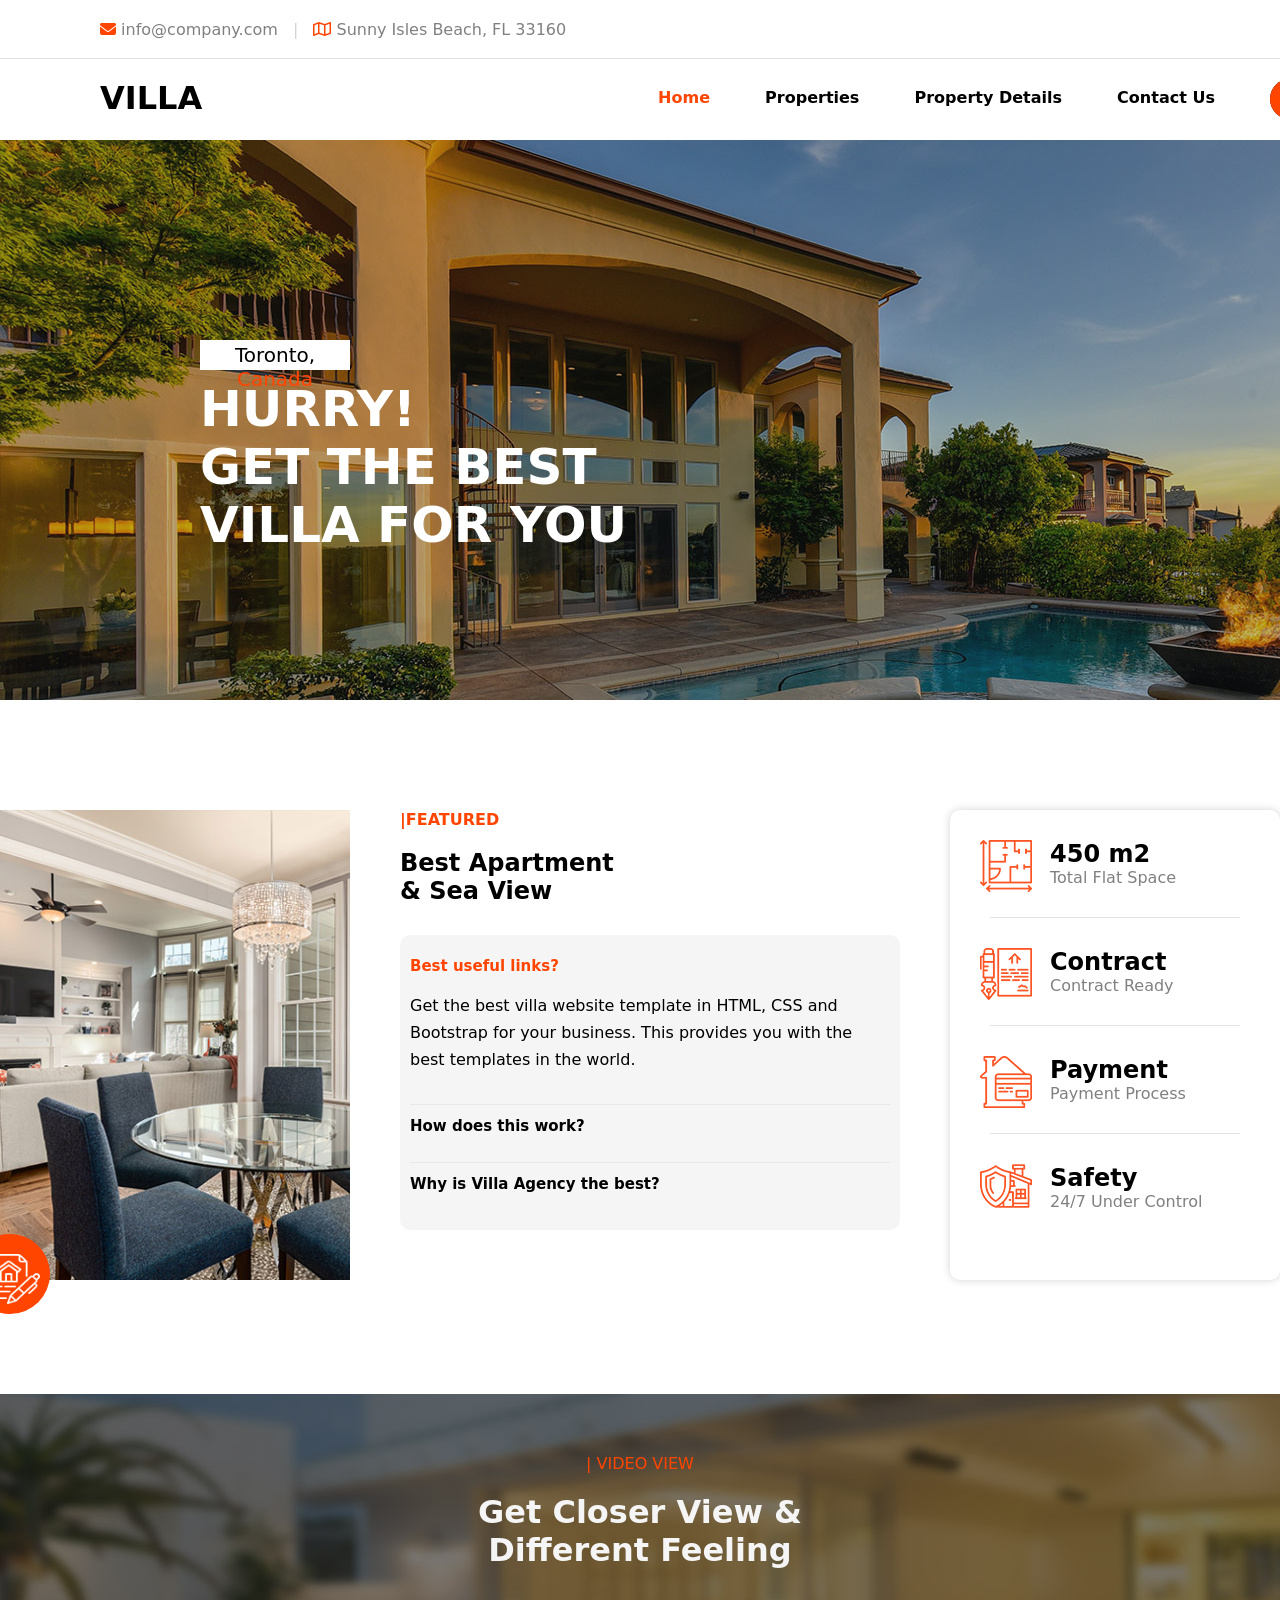
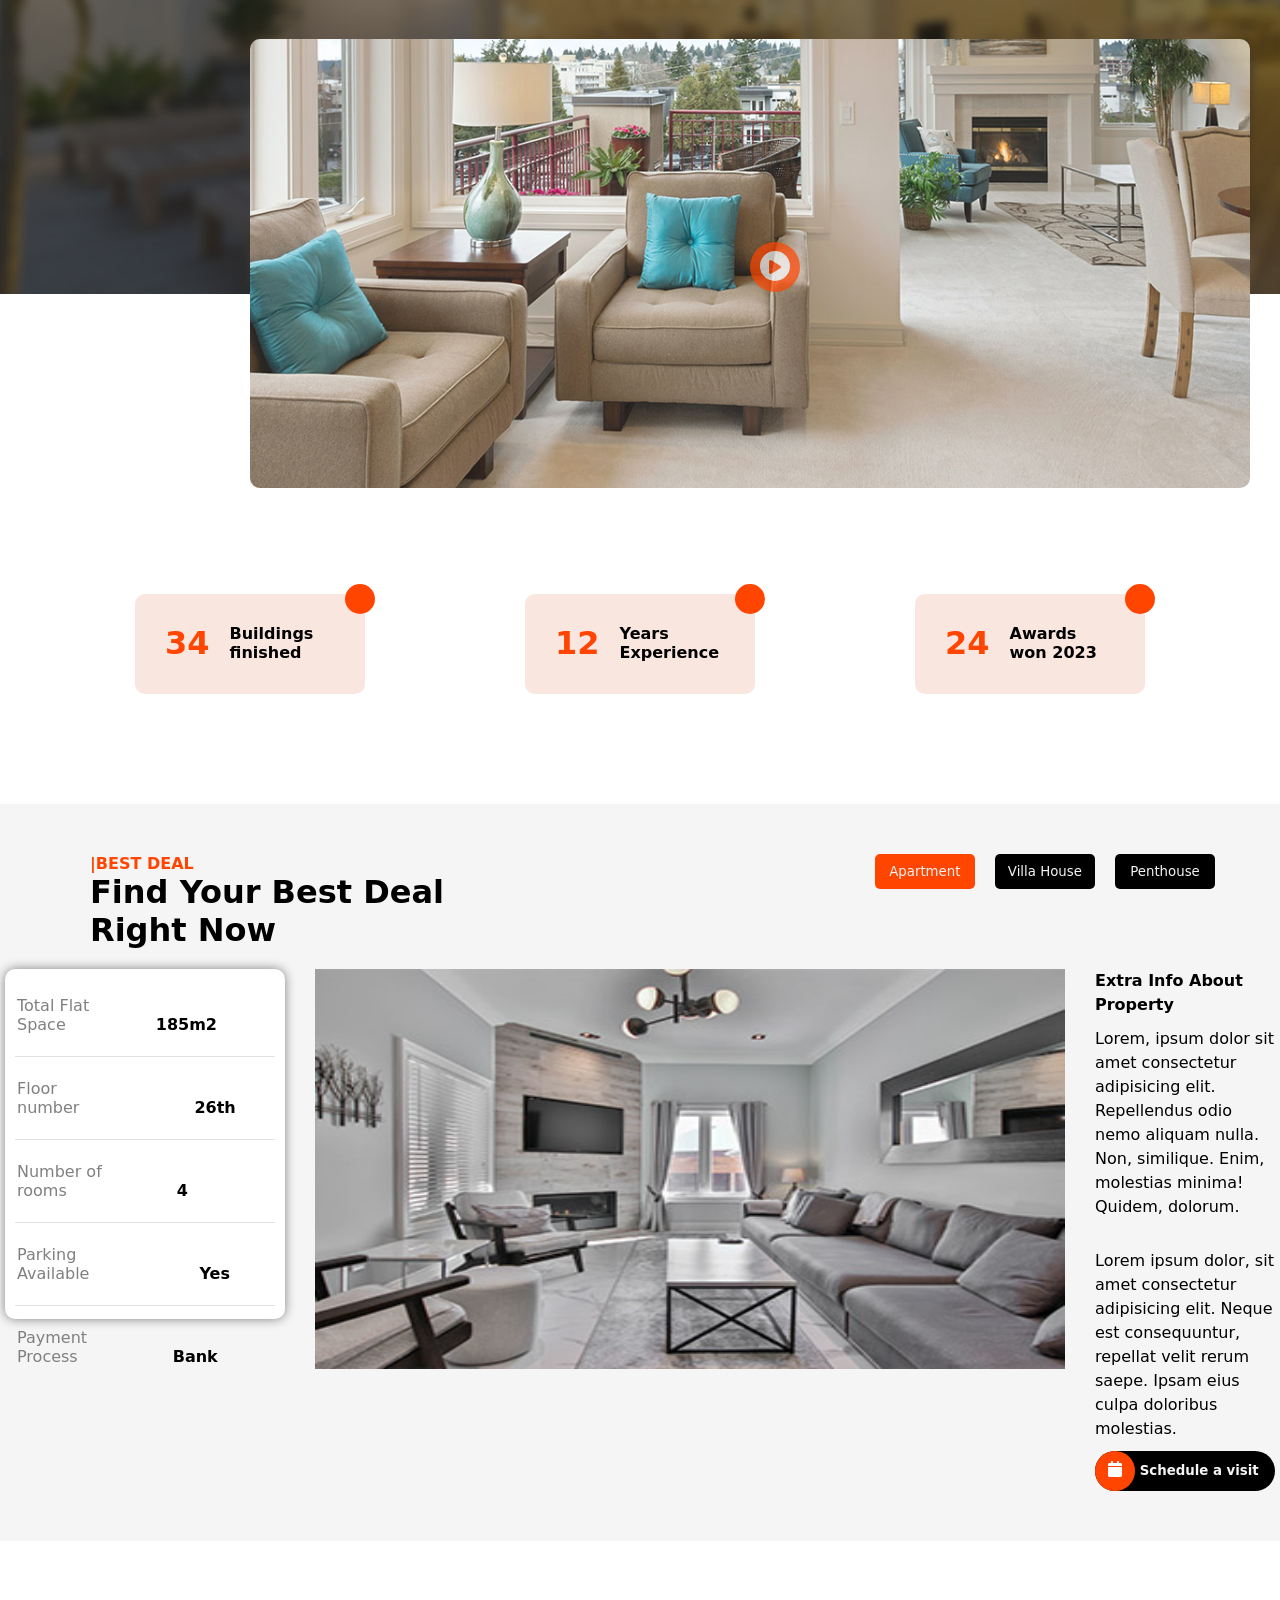
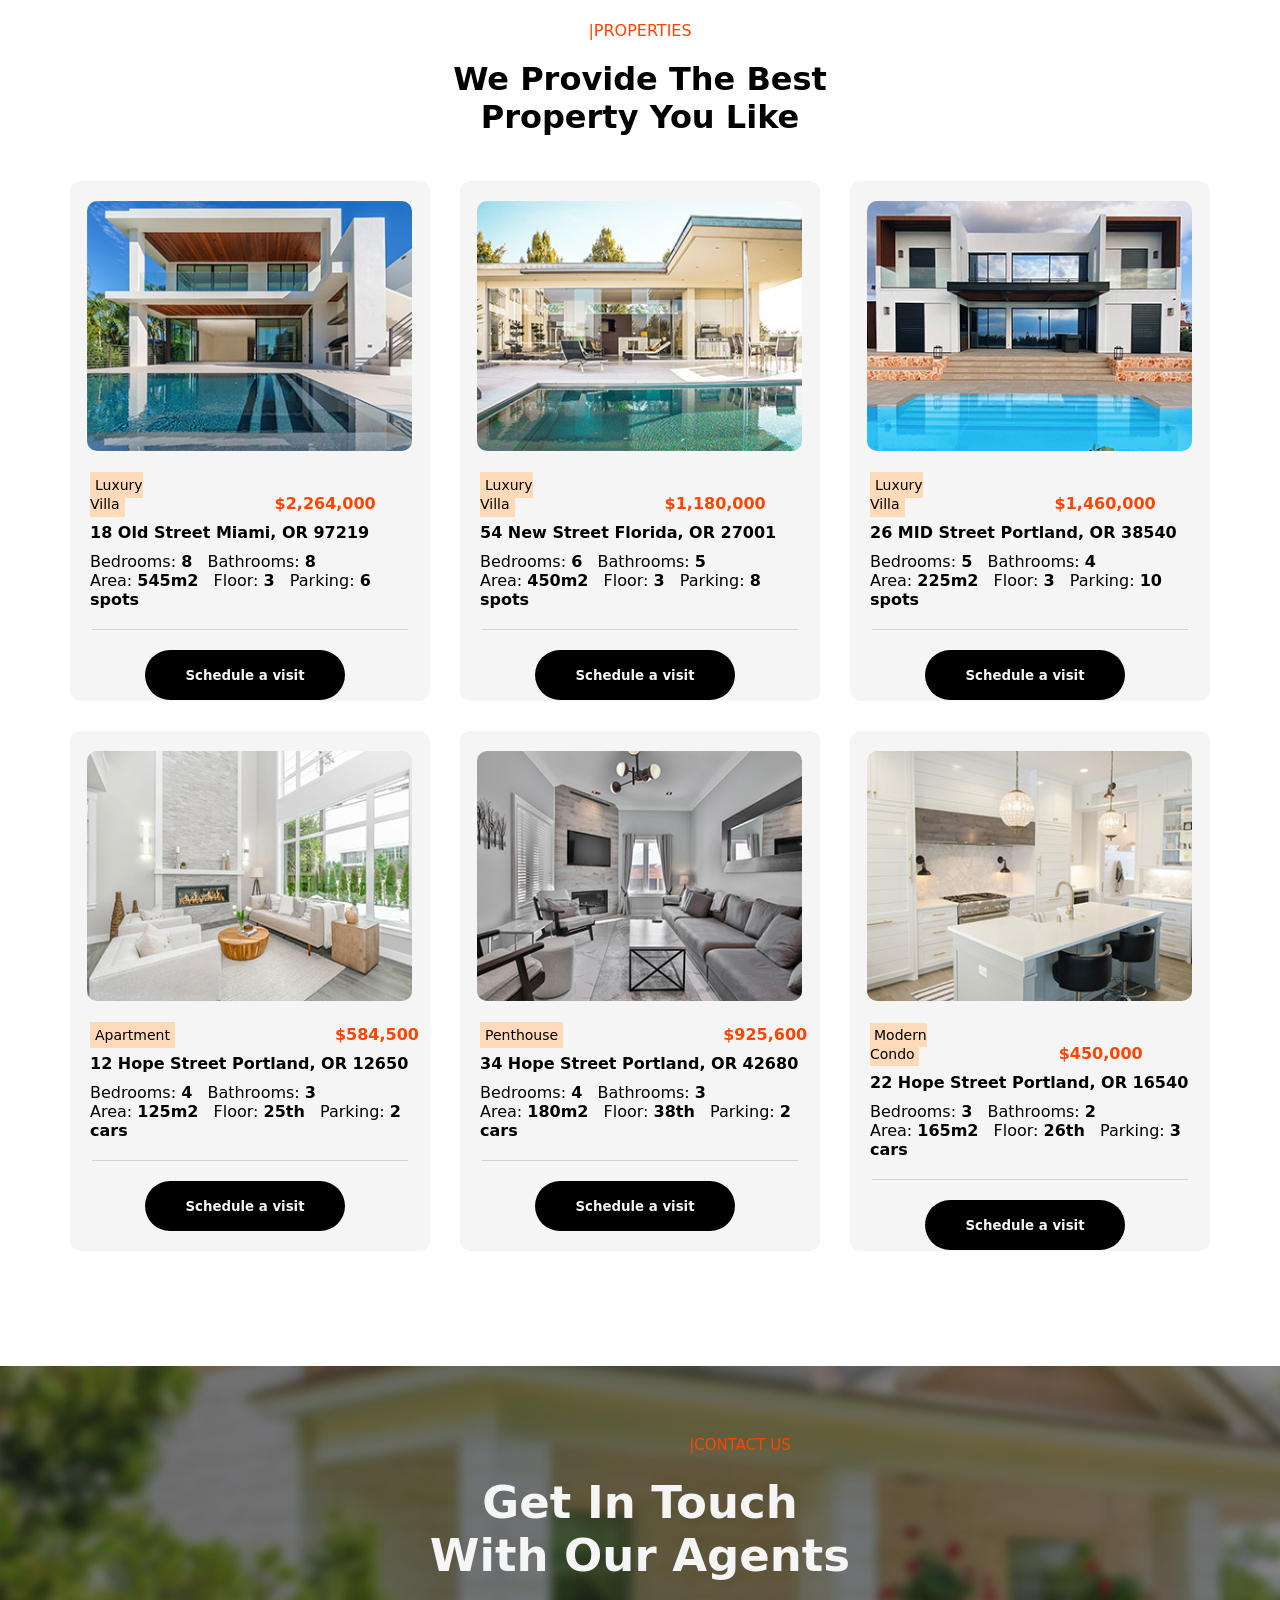
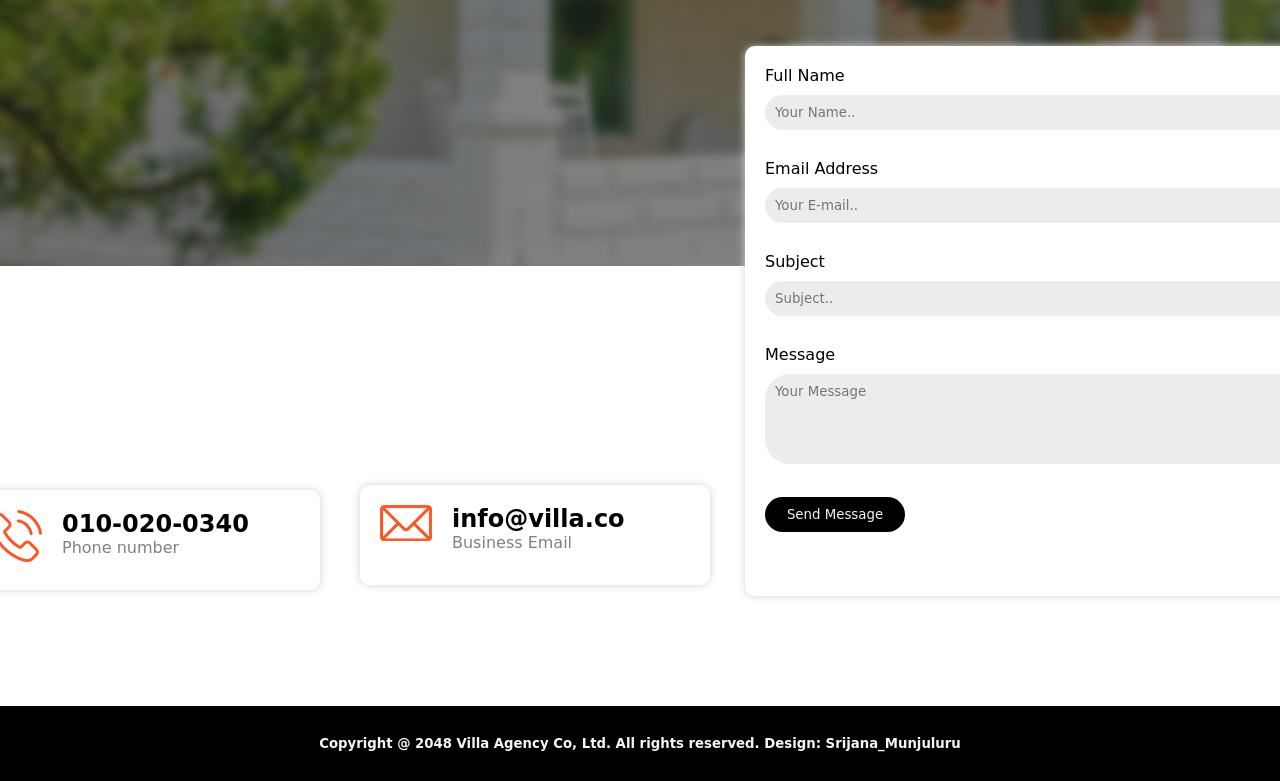
<file: index.html>
<!DOCTYPE html>
<html lang="en">

<head>
    <meta charset="UTF-8">
    <meta name="viewport" content="width=device-width, initial-scale=1.0">
    <title>Document</title>
    <link rel="stylesheet" href="https://cdnjs.cloudflare.com/ajax/libs/font-awesome/6.7.2/css/all.min.css"
        integrity="sha512-Evv84Mr4kqVGRNSgIGL/F/aIDqQb7xQ2vcrdIwxfjThSH8CSR7PBEakCr51Ck+w+/U6swU2Im1vVX0SVk9ABhg=="
        crossorigin="anonymous" referrerpolicy="no-referrer" />
    <link rel="stylesheet" href="style.css">
</head>

<body>
    <div class="navigate">
        <div class="nav">
            <div class="navbar">
                <p><i class="fa-solid fa-envelope"></i> info@company.com <span
                        style="padding-left: 10px ; padding-right: 10px; color: lightgrey;"> | </span> <i
                        class="fa-regular fa-map"></i> Sunny Isles Beach, FL 33160</p>
            </div>
            <div class="navi">
                <i class="fa-brands fa-facebook-f"></i>
                <i class="fa-brands fa-twitter"></i>
                <i class="fa-brands fa-linkedin"></i>
                <i class="fa-brands fa-instagram"></i>
            </div>
        </div>
        <hr style="width: 1550px; height: 1px; border: none; background-color: rgb(225, 225, 225);">
        <div class="head">
            <div class="header">
                <h1><a href="index.html" style="text-decoration: none; color: black;">VILLA</a></h1>
            </div>
            <div class="anchor">
                <a href="" id="a1">Home</a>
                <a href="properties.html" id="a2">Properties</a>
                <a href="PropertyDetails.html" id="a3">Property Details</a>
                <a href="Contact.html" id="a4">Contact Us</a>
                <button><i class="fa-solid fa-calendar"></i> Schedule a visit</button>
            </div>
        </div>
    </div>
    <div class="hero">
        <p>Toronto, <span style="color: orangered;">Canada</span> </p>
        <h1>HURRY! <br>GET THE BEST <br>VILLA FOR YOU</h1>
    </div>
    <div class="feature">
        <div class="fimg">
            <img src="./Assets/featured.jpg" alt="Featured">
            <div class="feaicon">
                <div class="ficon"><img src="./Assets/featured-icon.png" alt=""></div>
            </div>
        </div>
        <div class="fcontent">
            <p>|FEATURED</p>
            <h2>Best Apartment <br>& Sea View</h2>
            <div class="accordion">

                <details open name="accordion">
                    <summary>Best useful links?</summary>
                    <div class="accordion-content">
                        Get the best villa website template in HTML, CSS and Bootstrap
                        for your business. This provides you with the best templates
                        in the world.
                    </div>
                </details>
                <hr>
                <details name="accordion">
                    <summary>How does this work?</summary>
                    <div class="accordion-content">
                        Lorem ipsum dolor sit amet consectetur adipisicing elit. Excepturi, sed. Qui quibusdam ut illum
                        perspiciatis? Voluptatibus iste perspiciatis fugiat ipsa.
                    </div>
                </details>
                <hr>
                <details name="accordion">
                    <summary>Why is Villa Agency the best?</summary>
                    <div class="accordion-content">
                        Lorem ipsum dolor sit amet consectetur adipisicing elit. Dolorum blanditiis accusantium unde
                        temporibus minima, dicta praesentium odit ab quas enim dolore animi fugiat ipsa impedit incidunt
                        alias consectetur dolorem nihil.
                    </div>
                </details>
            </div>
        </div>
        <div class="props">
            <div class="icon">
                <img src="./Assets/info-icon-01.png" alt="icon1">
            </div>
            <div class="content">
                <h2>450 m2</h2>
                <p>Total Flat Space</p>
            </div>
            <hr>
            <div class="icon">
                <img src="./Assets/info-icon-02.png" alt="icon2">
            </div>
            <div class="content">
                <h2>Contract</h2>
                <p>Contract Ready</p>
            </div>
            <hr>
            <div class="icon">
                <img src="./Assets/info-icon-03.png" alt="icon3">
            </div>
            <div class="content">
                <h2>Payment</h2>
                <p>Payment Process</p>
            </div>
            <hr>
            <div class="icon">
                <img src="./Assets/info-icon-04.png" alt="icon4">
            </div>
            <div class="content">
                <h2>Safety</h2>
                <p>24/7 Under Control</p>
            </div>
        </div>
    </div>
    <div class="section2">
        <p>| VIDEO VIEW</p>
        <h1>Get Closer View & <br> Different Feeling</h1>
        <img src="./Assets/video-frame.jpg" alt="video">
        <div class="iplay">
            <div class="play"><i class="fa-solid fa-play"></i></div>
        </div>
    </div>
    <div class="features">
        <div class="details">
            <h1>34</h1>
            <p>Buildings finished</p>
            <div class="circle"></div>
        </div>
        <div class="details">
            <h1>12</h1>
            <p>Years Experience</p>
            <div class="circle"></div>
        </div>
        <div class="details">
            <h1>24</h1>
            <p>Awards won 2023</p>
            <div class="circle"></div>
        </div>
    </div>
    <div class="section3">
        <div class="part1">
            <div class="theory">
                <p>|BEST DEAL</p>
                <h1>Find Your Best Deal <br>Right Now</h1>
            </div>
            <div class="buts"><button id="b1">Apartment</button>
                <button>Villa House</button>
                <button>Penthouse</button>
            </div>
        </div>
        <div class="parts">
            <div class="part2">
                <div class="specs">
                    <p><span style="color: grey;">Total Flat Space</span><span
                            style="font-weight: bold; margin-left: 90px;">185m2</span></p>
                    <hr>
                    <p><span style="color: grey;">Floor number</span><span
                            style="font-weight: bold; margin-left: 115px;">26th</span></p>
                    <hr>
                    <p><span style="color: grey;">Number of rooms</span><span
                            style="font-weight: bold; margin-left: 110px;">4</span></p>
                    <hr>
                    <p><span style="color: grey;">Parking Available</span><span
                            style="font-weight: bold; margin-left: 110px;">Yes</span></p>
                    <hr>
                    <p><span style="color: grey;">Payment Process</span><span
                            style="font-weight: bold; margin-left: 95px;">Bank</span></p>
                </div>
            </div>
            <div class="specsimg">
                <img src="./Assets/property-05.jpg" alt="Property5">
            </div>
            <div class="part3">
                <h4>Extra Info About Property</h4>
                <p style="margin-bottom: 30px;">Lorem, ipsum dolor sit amet consectetur adipisicing elit. Repellendus
                    odio nemo aliquam nulla.
                    Non,
                    similique. Enim, molestias minima! Quidem, dolorum.</p>
                <p>Lorem ipsum dolor, sit amet consectetur adipisicing elit. Neque est consequuntur, repellat velit
                    rerum saepe. Ipsam eius culpa doloribus molestias.</p>
                <button><i class="fa-solid fa-calendar"></i> Schedule a visit</button>
            </div>
        </div>
    </div>
    <div class="section4">
        <div class="heading">
            <p>|PROPERTIES</p>
            <h1>We Provide The Best <br>Property You Like</h1>
        </div>
        <div class="cards">
            <div class="card">
                <img src="./Assets/property-01.jpg" alt="Property1">
                <p><span style="background-color: peachpuff; padding: 5px; font-size: 14px;">Luxury
                        Villa</span><span
                        style="margin-left: 150px; color: orangered; font-weight: bold;">$2,264,000</span>
                </p>
                <h4>18 Old Street Miami, OR 97219</h4>
                <p>Bedrooms: <b>8</b><span style="margin-left: 10px;"> Bathrooms: <b>8</b> </span><br> Area:
                    <b>545m2</b>
                    <span style="margin-left: 10px;"> Floor: <b>3</b> </span> <span style="margin-left: 10px;"> Parking:
                        <b>6 spots</b> </span>
                </p>
                <hr style=" margin: 20px 5px;">
                <button>Schedule a visit</button>
            </div>
            <div class="card">
                <img src="./Assets/property-02.jpg" alt="Property2">
                <p><span style="background-color: peachpuff; padding: 5px; font-size: 14px;">Luxury
                        Villa</span><span
                        style="margin-left: 150px; color: orangered; font-weight: bold;">$1,180,000</span>
                </p>
                <h4>54 New Street Florida, OR 27001</h4>
                <p>Bedrooms: <b>6</b> <span style="margin-left: 10px;"> Bathrooms: <b>5</b> </span><br> Area:
                    <b>450m2</b>
                    <span style="margin-left: 10px;"> Floor: <b>3</b> </span> <span style="margin-left: 10px;"> Parking:
                        <b>8 spots</b> </span>
                </p>
                <hr style=" margin: 20px 5px;">
                <button>Schedule a visit</button>
            </div>
            <div class="card">
                <img src="./Assets/property-03.jpg" alt="Property3">
                <p><span style="background-color: peachpuff; padding: 5px; font-size: 14px;">Luxury
                        Villa</span><span
                        style="margin-left: 150px; color: orangered; font-weight: bold;">$1,460,000</span>
                </p>
                <h4>26 MID Street Portland, OR 38540</h4>
                <p>Bedrooms: <b>5</b> <span style="margin-left: 10px;"> Bathrooms: <b>4</b> </span><br> Area:
                    <b>225m2</b>
                    <span style="margin-left: 10px;"> Floor: <b>3</b> </span> <span style="margin-left: 10px;"> Parking:
                        <b>10 spots</b> </span>
                </p>
                <hr style=" margin: 20px 5px;">
                <button>Schedule a visit</button>
            </div>
            <div class="card">
                <img src="./Assets/property-04.jpg" alt="Property4">
                <p><span style="background-color: peachpuff; padding: 5px; font-size: 14px;">Apartment</span><span
                        style="margin-left: 160px; color: orangered; font-weight: bold;">$584,500</span>
                </p>
                <h4>12 Hope Street Portland, OR 12650</h4>
                <p>Bedrooms: <b>4</b> <span style="margin-left: 10px;"> Bathrooms: <b>3</b> </span><br> Area:
                    <b>125m2</b>
                    <span style="margin-left: 10px;">Floor: <b>25th</b> </span> <span style="margin-left: 10px;">
                        Parking:
                        <b>2 cars</b> </span>
                </p>
                <hr style=" margin: 20px 5px;">
                <button>Schedule a visit</button>
            </div>
            <div class="card">
                <img src="./Assets/property-05.jpg" alt="Property5">
                <p><span style="background-color: peachpuff; padding: 5px; font-size: 14px;">Penthouse</span><span
                        style="margin-left: 160px; color: orangered; font-weight: bold;">$925,600</span>
                </p>
                <h4>34 Hope Street Portland, OR 42680</h4>
                <p>Bedrooms: <b>4</b> <span style="margin-left: 10px;"> Bathrooms: <b>3</b> </span><br> Area:
                    <b>180m2</b>
                    <span style="margin-left: 10px;"> Floor: <b>38th</b> </span> <span style="margin-left: 10px;">
                        Parking:
                        <b>2 cars</b> </span>
                </p>
                <hr style=" margin: 20px 5px;">
                <button>Schedule a visit</button>
            </div>
            <div class="card">
                <img src="./Assets/property-06.jpg" alt="Property6">
                <p><span style="background-color: peachpuff; padding: 4px; font-size: 14px;">Modern Condo</span><span
                        style="margin-left: 140px; color: orangered; font-weight: bold;">$450,000</span>
                </p>
                <h4>22 Hope Street Portland, OR 16540</h4>
                <p>Bedrooms: <b>3</b> <span style="margin-left: 10px;"> Bathrooms: <b>2</b> </span><br> Area:
                    <b>165m2</b>
                    <span style="margin-left: 10px;"> Floor: <b>26th</b> </span> <span style="margin-left: 10px;">
                        Parking:
                        <b>3 cars</b> </span>
                </p>
                <hr style=" margin: 20px 5px;">
                <button>Schedule a visit</button>
            </div>
        </div>
    </div>
    <div class="contacts">
        <p id="p1">|CONTACT US</p>
        <h1>Get In Touch <br>With Our Agents</h1>
    </div>
    <div class="end">
        <div class="frame">
            <iframe
                src="https://www.google.com/maps/embed?pb=!1m18!1m12!1m3!1d28703.057836183976!2d-80.14451418141009!3d25.939091493382744!2m3!1f0!2f0!3f0!3m2!1i1024!2i768!4f13.1!3m3!1m2!1s0x88d9acfee073549d%3A0xf4e74db7a5da487a!2sSunny%20Isles%20Beach%2C%20FL%2033160%2C%20USA!5e0!3m2!1sen!2sin!4v1787115817785!5m2!1sen!2sin"
                width="1350" height="500" style="border:0;" allowfullscreen="" loading="lazy"
                referrerpolicy="strict-origin-when-cross-origin"></iframe>
            <div class="blocks">
                <div class="block" id="block1">
                    <img src="./Assets/phone-icon.png" alt="Phone_Icon">
                    <h2>010-020-0340</h2>
                    <p>Phone number</p>
                </div>
                <div class="block">
                    <img src="./Assets/email-icon.png" alt="Email_Icon">
                    <h2>info@villa.co</h2>
                    <p>Business Email</p>
                </div>
            </div>
        </div>
        <div class="form">
            <form action="">
                <label for="">Full Name</label> <br>
                <input type="text" placeholder="Your Name.."> <br><br>
                <label for="">Email Address</label> <br>
                <input type="Email" placeholder="Your E-mail.."> <br><br>
                <label for="">Subject</label> <br>
                <input type="text" placeholder="Subject.."> <br><br>
                <label for="">Message</label> <br>
                <textarea name="" id="" placeholder="Your Message"></textarea> <br><br>
                <button>Send Message</button>
            </form>
        </div>
    </div>
    <div class="footer">
        <h5>Copyright @ 2048 Villa Agency Co, Ltd. All rights reserved. Design: Srijana_Munjuluru</h6>
    </div>
</body>

</html>
</file>
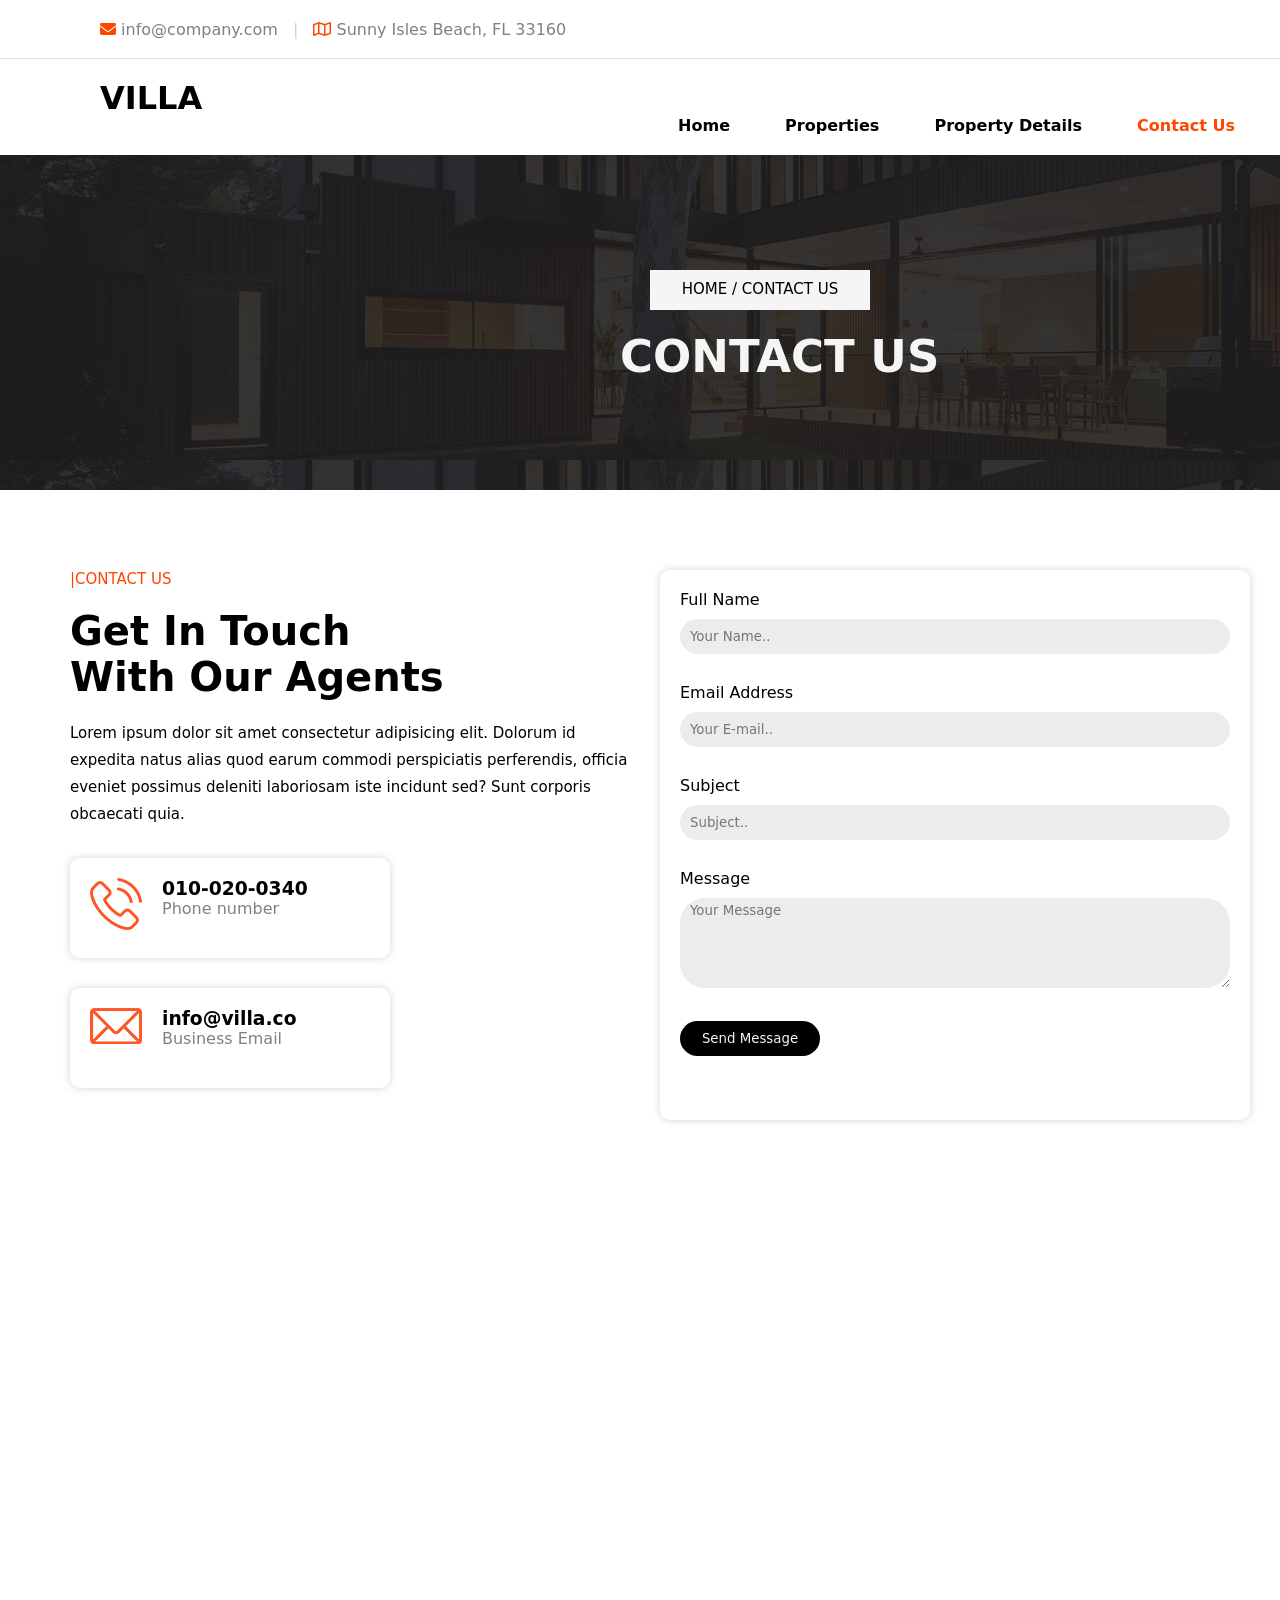
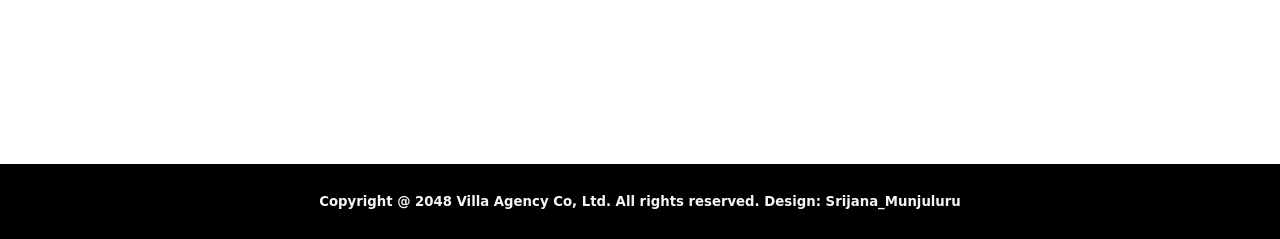
<file: Contact.html>
<!DOCTYPE html>
<html lang="en">

<head>
    <meta charset="UTF-8">
    <meta name="viewport" content="width=device-width, initial-scale=1.0">
    <title>Document</title>
    <link rel="stylesheet" href="./Contact.css">
    <link rel="stylesheet" href="https://cdnjs.cloudflare.com/ajax/libs/font-awesome/6.7.2/css/all.min.css"
        integrity="sha512-Evv84Mr4kqVGRNSgIGL/F/aIDqQb7xQ2vcrdIwxfjThSH8CSR7PBEakCr51Ck+w+/U6swU2Im1vVX0SVk9ABhg=="
        crossorigin="anonymous" referrerpolicy="no-referrer" />
</head>

<body>
    <div class="navigate">
        <div class="nav">
            <div class="navbar">
                <p><i class="fa-solid fa-envelope"></i> info@company.com <span
                        style="padding-left: 10px ; padding-right: 10px; color: lightgrey;"> | </span> <i
                        class="fa-regular fa-map"></i> Sunny Isles Beach, FL 33160</p>
            </div>
            <div class="navi">
                <i class="fa-brands fa-facebook-f"></i>
                <i class="fa-brands fa-twitter"></i>
                <i class="fa-brands fa-linkedin"></i>
                <i class="fa-brands fa-instagram"></i>
            </div>
        </div>
        <hr style="width: 1550px; height: 1px; border: none; background-color: rgb(225, 225, 225);">
        <div class="head">
            <div class="header">
                <h1><a href="index.html" style="text-decoration: none; color: black;">VILLA</a></h1>
            </div>
            <div class="anchor">
                <a href="index.html" id="a1">Home</a>
                <a href="properties.html" id="a2">Properties</a>
                <a href="PropertyDetails.html" id="a3">Property Details</a>
                <a href="" id="a4">Contact Us</a>
                <button><i class="fa-solid fa-calendar"></i> Schedule a visit</button>
            </div>
        </div>
    </div>
    <div class="hero">
        <p>HOME / CONTACT US</p>
        <h1>CONTACT US</h1>
    </div>
    <div class="section">
        <div class="sec1">
            <p id="p1">|CONTACT US</p>
            <h1>Get In Touch <br>With Our Agents</h1>
            <p id="p2">Lorem ipsum dolor sit amet consectetur adipisicing elit. Dolorum id expedita natus alias quod
                earum commodi perspiciatis perferendis, officia eveniet possimus deleniti laboriosam iste incidunt sed?
                Sunt corporis obcaecati quia.</p>
            <div class="card">
                <img src="./Assets/phone-icon.png" alt="Phone_icon">
                <h3>010-020-0340</h3>
                <p>Phone number</p>
            </div>
            <div class="card">
                <img src="./Assets/email-icon.png" alt="Email_Icon">
                <h3>info@villa.co</h3>
                <p>Business Email</p>
            </div>
        </div>
        <div class="form">
            <form action="">
                <label for="">Full Name</label> <br>
                <input type="text" placeholder="Your Name.."> <br><br>
                <label for="">Email Address</label> <br>
                <input type="Email" placeholder="Your E-mail.."> <br><br>
                <label for="">Subject</label> <br>
                <input type="text" placeholder="Subject.."> <br><br>
                <label for="">Message</label> <br>
                <textarea name="" id="" placeholder="Your Message"></textarea> <br><br>
                <button>Send Message</button>
            </form>
        </div>
    </div>
    <div class="frame">
        <iframe
            src="https://www.google.com/maps/embed?pb=!1m18!1m12!1m3!1d28703.057836183976!2d-80.14451418141009!3d25.939091493382744!2m3!1f0!2f0!3f0!3m2!1i1024!2i768!4f13.1!3m3!1m2!1s0x88d9acfee073549d%3A0xf4e74db7a5da487a!2sSunny%20Isles%20Beach%2C%20FL%2033160%2C%20USA!5e0!3m2!1sen!2sin!4v1787115817785!5m2!1sen!2sin"
            width="1350" height="500" style="border:0;" allowfullscreen="" loading="lazy"
            referrerpolicy="strict-origin-when-cross-origin"></iframe>
    </div>
    <div class="footer">
        <h5>Copyright @ 2048 Villa Agency Co, Ltd. All rights reserved. Design: Srijana_Munjuluru</h6>
    </div>
</body>

</html>
</file>
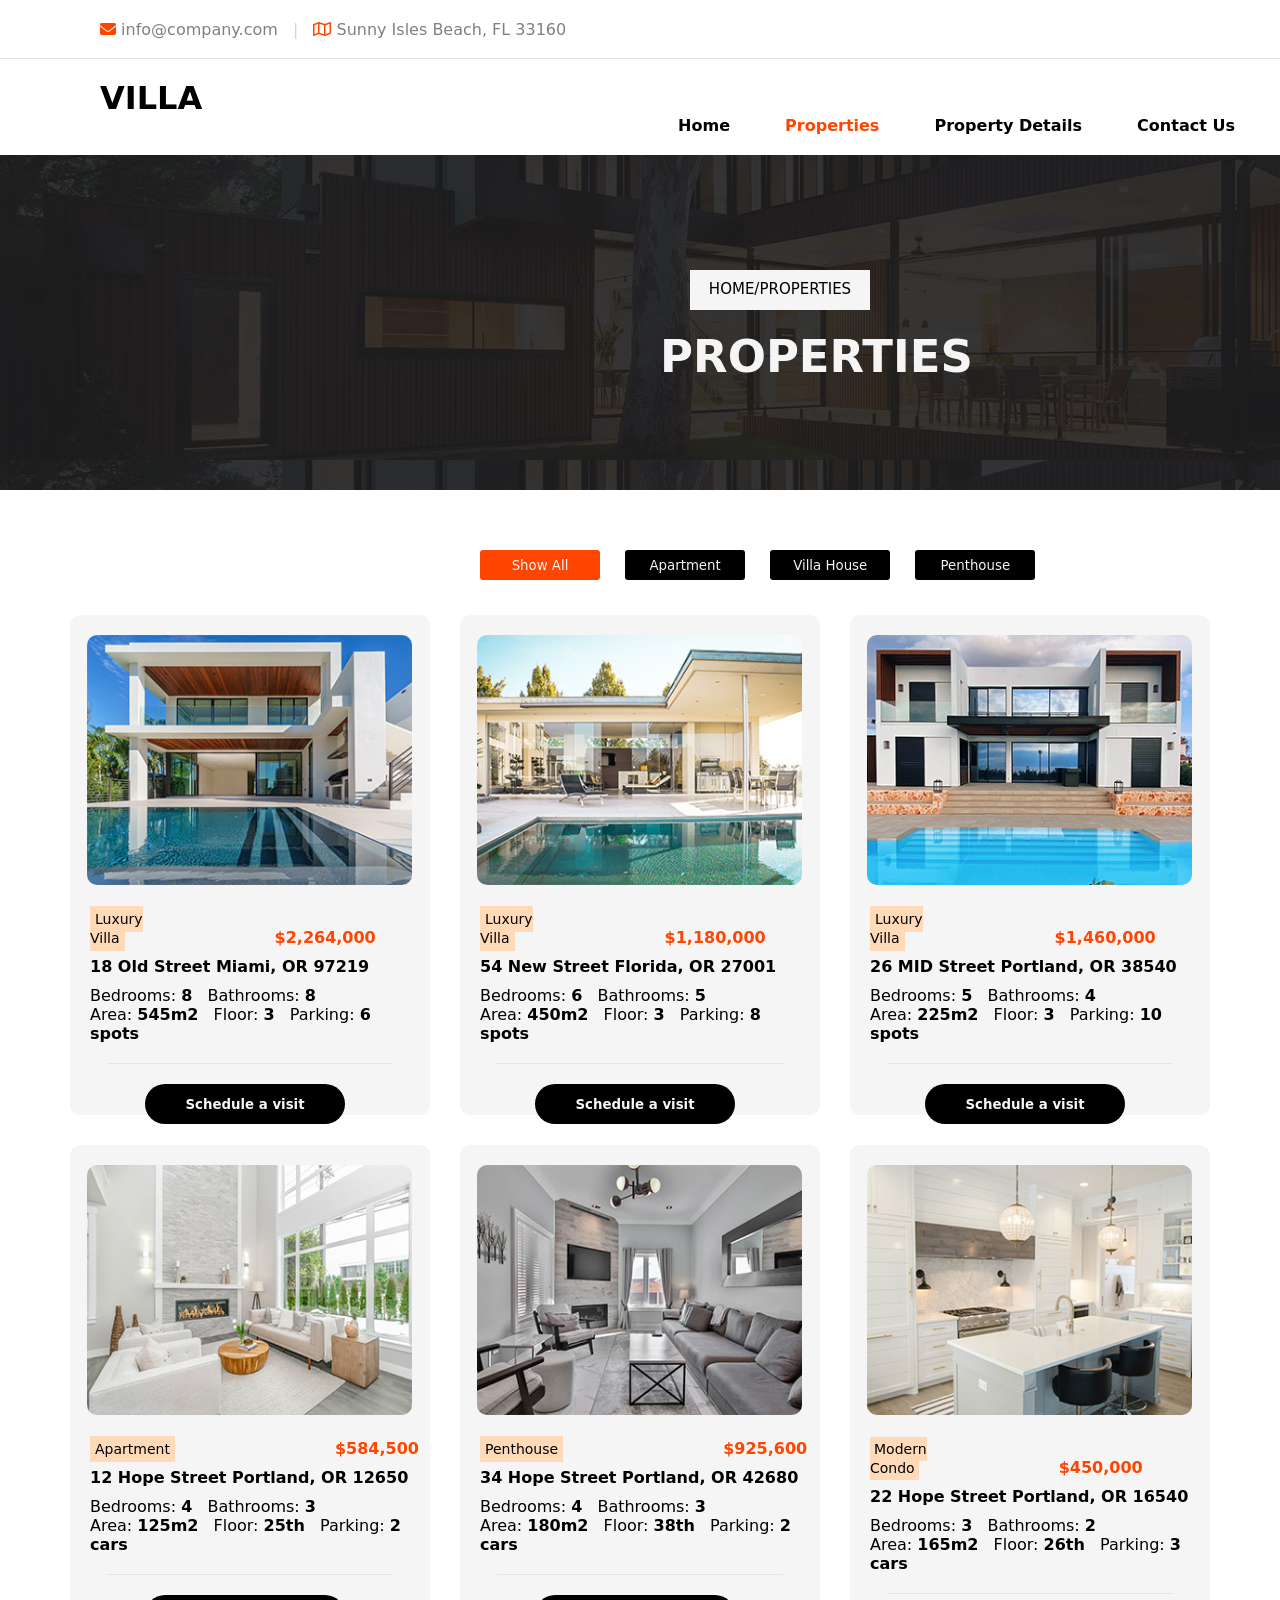
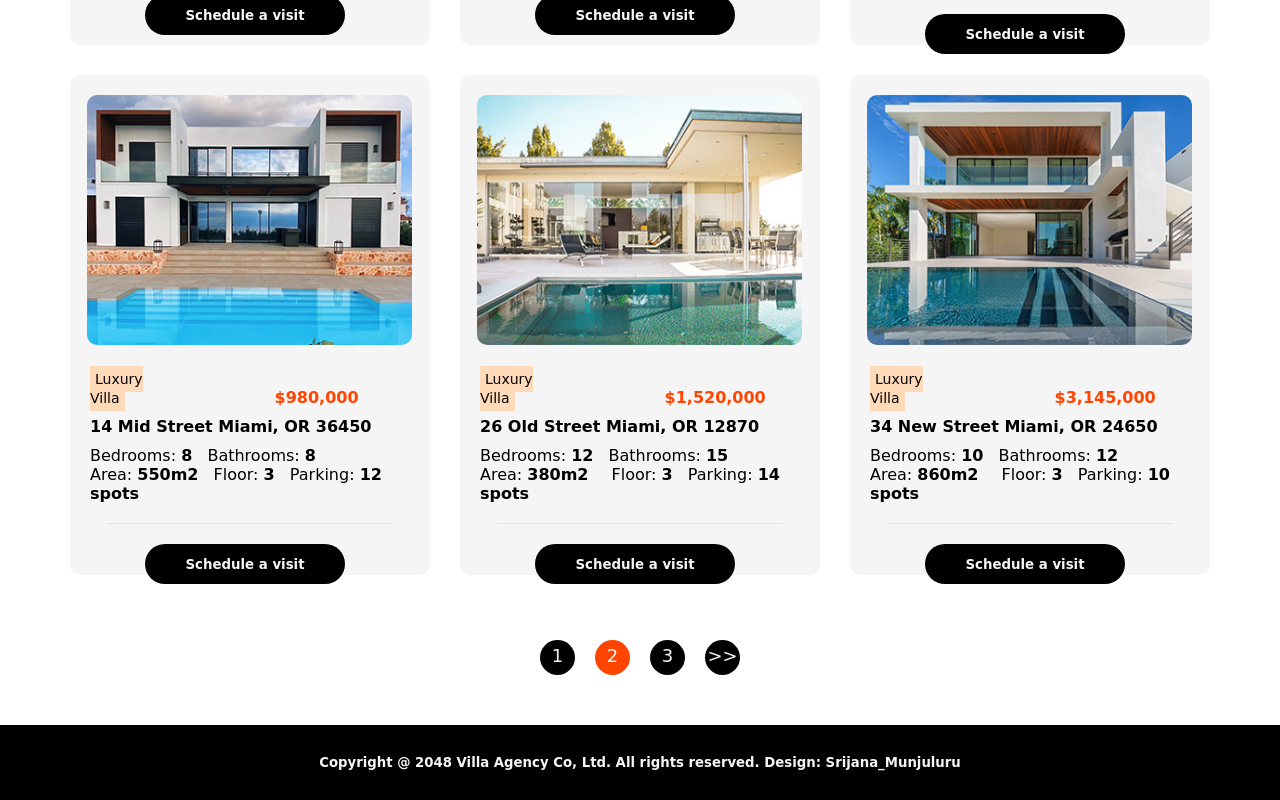
<file: properties.html>
<!DOCTYPE html>
<html lang="en">

<head>
    <meta charset="UTF-8">
    <meta name="viewport" content="width=device-width, initial-scale=1.0">
    <title>Document</title>
    <link rel="stylesheet" href="properties.css">
    <link rel="stylesheet" href="https://cdnjs.cloudflare.com/ajax/libs/font-awesome/6.7.2/css/all.min.css"
        integrity="sha512-Evv84Mr4kqVGRNSgIGL/F/aIDqQb7xQ2vcrdIwxfjThSH8CSR7PBEakCr51Ck+w+/U6swU2Im1vVX0SVk9ABhg=="
        crossorigin="anonymous" referrerpolicy="no-referrer" />
</head>

<body>
    <div class="navigate">
        <div class="nav">
            <div class="navbar">
                <p><i class="fa-solid fa-envelope"></i> info@company.com <span
                        style="padding-left: 10px ; padding-right: 10px; color: lightgrey;"> | </span> <i
                        class="fa-regular fa-map"></i> Sunny Isles Beach, FL 33160</p>
            </div>
            <div class="navi">
                <i class="fa-brands fa-facebook-f"></i>
                <i class="fa-brands fa-twitter"></i>
                <i class="fa-brands fa-linkedin"></i>
                <i class="fa-brands fa-instagram"></i>
            </div>
        </div>
        <hr style="width: 1550px; height: 1px; border: none; background-color: rgb(225, 225, 225);">
        <div class="head">
            <div class="header">
                <h1><a href="index.html" style="text-decoration: none; color: black;">VILLA</a></h1>
            </div>
            <div class="anchor">
                <a href="index.html" id="a1">Home</a>
                <a href="" id="a2">Properties</a>
                <a href="PropertyDetails.html" id="a3">Property Details</a>
                <a href="Contact.html" id="a4">Contact Us</a>
                <button><i class="fa-solid fa-calendar"></i> Schedule a visit</button>
            </div>
        </div>
    </div>
    <div class="hero">
        <p>HOME/PROPERTIES</p>
        <h1>PROPERTIES</h1>
    </div>
    <div class="buttons">
        <button id="button1">Show All</button>
        <button>Apartment</button>
        <button>Villa House</button>
        <button>Penthouse</button>
    </div>
    <div class="cards">
        <div class="card">
            <img src="./Assets/property-01.jpg" alt="Property1">
            <p><span style="background-color: peachpuff; padding: 5px; font-size: 14px;">Luxury
                    Villa</span><span style="margin-left: 150px; color: orangered; font-weight: bold;">$2,264,000</span>
            </p>
            <h4>18 Old Street Miami, OR 97219</h4>
            <p>Bedrooms: <b>8</b><span style="margin-left: 10px;"> Bathrooms: <b>8</b> </span><br> Area: <b>545m2</b>
                <span style="margin-left: 10px;"> Floor: <b>3</b> </span> <span style="margin-left: 10px;"> Parking:
                    <b>6 spots</b> </span>
            </p>
            <hr style="color: transparent; margin: 20px;">
            <button>Schedule a visit</button>
        </div>
        <div class="card">
            <img src="./Assets/property-02.jpg" alt="Property2">
            <p><span style="background-color: peachpuff; padding: 5px; font-size: 14px;">Luxury
                    Villa</span><span style="margin-left: 150px; color: orangered; font-weight: bold;">$1,180,000</span>
            </p>
            <h4>54 New Street Florida, OR 27001</h4>
            <p>Bedrooms: <b>6</b> <span style="margin-left: 10px;"> Bathrooms: <b>5</b> </span><br> Area: <b>450m2</b>
                <span style="margin-left: 10px;"> Floor: <b>3</b> </span> <span style="margin-left: 10px;"> Parking:
                    <b>8 spots</b> </span>
            </p>
            <hr style="color: transparent; margin: 20px;">
            <button>Schedule a visit</button>
        </div>
        <div class="card">
            <img src="./Assets/property-03.jpg" alt="Property3">
            <p><span style="background-color: peachpuff; padding: 5px; font-size: 14px;">Luxury
                    Villa</span><span style="margin-left: 150px; color: orangered; font-weight: bold;">$1,460,000</span>
            </p>
            <h4>26 MID Street Portland, OR 38540</h4>
            <p>Bedrooms: <b>5</b> <span style="margin-left: 10px;"> Bathrooms: <b>4</b> </span><br> Area: <b>225m2</b>
                <span style="margin-left: 10px;"> Floor: <b>3</b> </span> <span style="margin-left: 10px;"> Parking:
                    <b>10 spots</b> </span>
            </p>
            <hr style="color: transparent; margin: 20px;">
            <button>Schedule a visit</button>
        </div>
        <div class="card">
            <img src="./Assets/property-04.jpg" alt="Property4">
            <p><span style="background-color: peachpuff; padding: 5px; font-size: 14px;">Apartment</span><span
                    style="margin-left: 160px; color: orangered; font-weight: bold;">$584,500</span>
            </p>
            <h4>12 Hope Street Portland, OR 12650</h4>
            <p>Bedrooms: <b>4</b> <span style="margin-left: 10px;"> Bathrooms: <b>3</b> </span><br> Area: <b>125m2</b>
                <span style="margin-left: 10px;">Floor: <b>25th</b> </span> <span style="margin-left: 10px;"> Parking:
                    <b>2 cars</b> </span>
            </p>
            <hr style="color: transparent; margin: 20px;">
            <button>Schedule a visit</button>
        </div>
        <div class="card">
            <img src="./Assets/property-05.jpg" alt="Property5">
            <p><span style="background-color: peachpuff; padding: 5px; font-size: 14px;">Penthouse</span><span
                    style="margin-left: 160px; color: orangered; font-weight: bold;">$925,600</span>
            </p>
            <h4>34 Hope Street Portland, OR 42680</h4>
            <p>Bedrooms: <b>4</b> <span style="margin-left: 10px;"> Bathrooms: <b>3</b> </span><br> Area: <b>180m2</b>
                <span style="margin-left: 10px;"> Floor: <b>38th</b> </span> <span style="margin-left: 10px;"> Parking:
                    <b>2 cars</b> </span>
            </p>
            <hr style="color: transparent; margin: 20px;">
            <button>Schedule a visit</button>
        </div>
        <div class="card">
            <img src="./Assets/property-06.jpg" alt="Property6">
            <p><span style="background-color: peachpuff; padding: 4px; font-size: 14px;">Modern Condo</span><span
                    style="margin-left: 140px; color: orangered; font-weight: bold;">$450,000</span>
            </p>
            <h4>22 Hope Street Portland, OR 16540</h4>
            <p>Bedrooms: <b>3</b> <span style="margin-left: 10px;"> Bathrooms: <b>2</b> </span><br> Area: <b>165m2</b>
                <span style="margin-left: 10px;"> Floor: <b>26th</b> </span> <span style="margin-left: 10px;"> Parking:
                    <b>3 cars</b> </span>
            </p>
            <hr style="color: transparent; margin: 20px;">
            <button>Schedule a visit</button>
        </div>
        <div class="card">
            <img src="./Assets/property-03.jpg" alt="Property7">
            <p><span style="background-color: peachpuff; padding: 5px; font-size: 14px;">Luxury
                    Villa</span><span style="margin-left: 150px; color: orangered; font-weight: bold;">$980,000</span>
            </p>
            <h4>14 Mid Street Miami, OR 36450</h4>
            <p>Bedrooms: <b>8</b> <span style="margin-left: 10px;"> Bathrooms: <b>8</b> </span><br> Area: <b>550m2</b>
                <span style="margin-left: 10px;"> Floor: <b>3</b> </span> <span style="margin-left: 10px;"> Parking:
                    <b>12 spots</b> </span>
            </p>
            <hr style="color: transparent; margin: 20px;">
            <button>Schedule a visit</button>
        </div>
        <div class="card">
            <img src="./Assets/property-02.jpg" alt="Property8">
            <p><span style="background-color: peachpuff; padding: 5px; font-size: 14px;">Luxury
                    Villa</span><span style="margin-left: 150px; color: orangered; font-weight: bold;">$1,520,000</span>
            </p>
            <h4>26 Old Street Miami, OR 12870</h4>
            <p>Bedrooms: <b>12</b> <span style="margin-left: 10px;"> Bathrooms: <b>15</b> </span><br> Area: <b>380m2</b>
                <span style="margin-left: 18px;"> Floor: <b>3</b> </span> <span style="margin-left: 10px;"> Parking:
                    <b>14 spots</b> </span>
            </p>
            <hr style="color: transparent; margin: 20px;">
            <button>Schedule a visit</button>
        </div>
        <div class="card">
            <img src="./Assets/property-01.jpg" alt="Property9">
            <p><span style="background-color: peachpuff; padding: 5px; font-size: 14px;">Luxury
                    Villa</span><span style="margin-left: 150px; color: orangered; font-weight: bold;">$3,145,000</span>
            </p>
            <h4>34 New Street Miami, OR 24650</h4>
            <p>Bedrooms: <b>10</b> <span style="margin-left: 10px;">Bathrooms: <b>12</b>
                </span><br> Area: <b>860m2</b> <span style="margin-left: 18px;"> Floor: <b>3</b> </span> <span
                    style="margin-left: 10px;"> Parking: <b>10 spots</b> </span>
            </p>
            <hr style="color: transparent; margin: 20px;">
            <button>Schedule a visit</button>
        </div>
    </div>
    <div class="nums">
        <div class="num">
            <p>1</p>
        </div>
        <div class="num" id="num2">
            <p>2</p>
        </div>
        <div class="num">
            <p>3</p>
        </div>
        <div class="num">
            <p>>></p>
        </div>
    </div>
    <div class="footer">
        <h5>Copyright @ 2048 Villa Agency Co, Ltd. All rights reserved. Design: Srijana_Munjuluru</h6>
    </div>
</body>

</html>
</file>
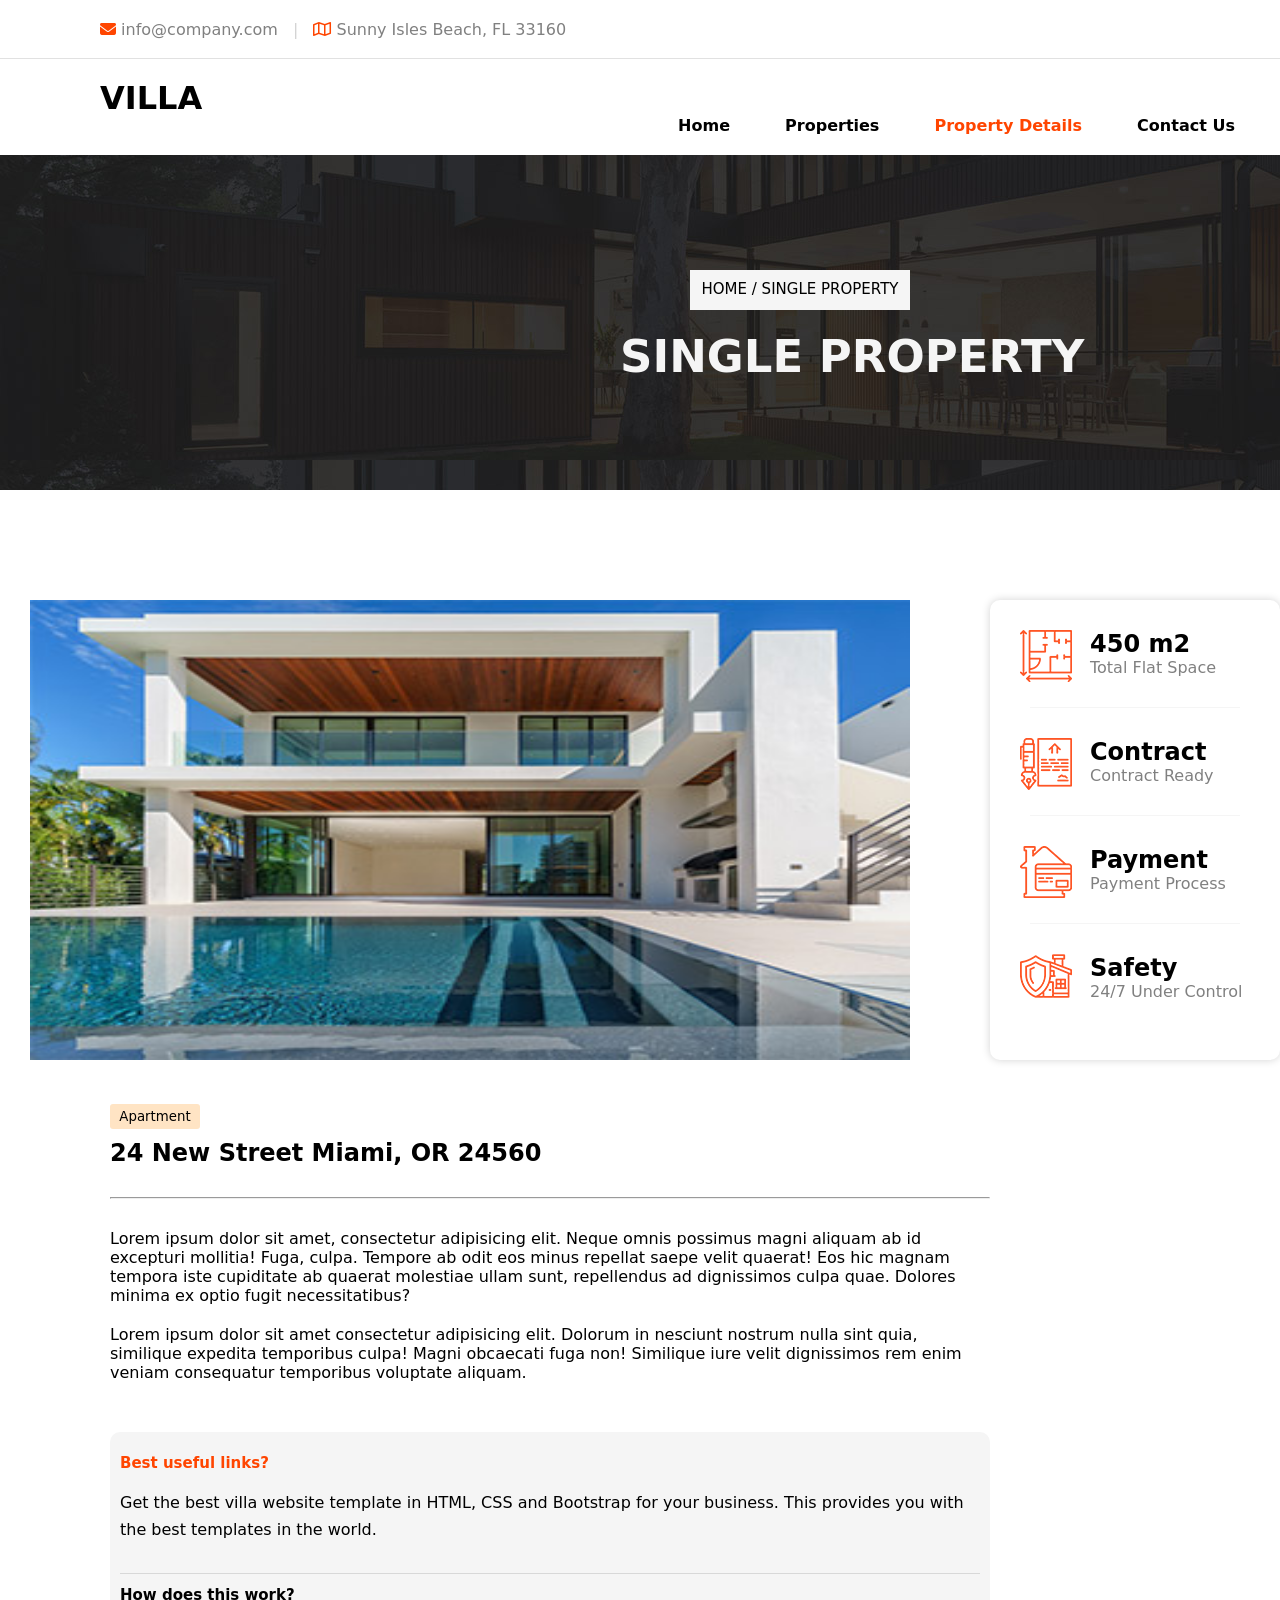
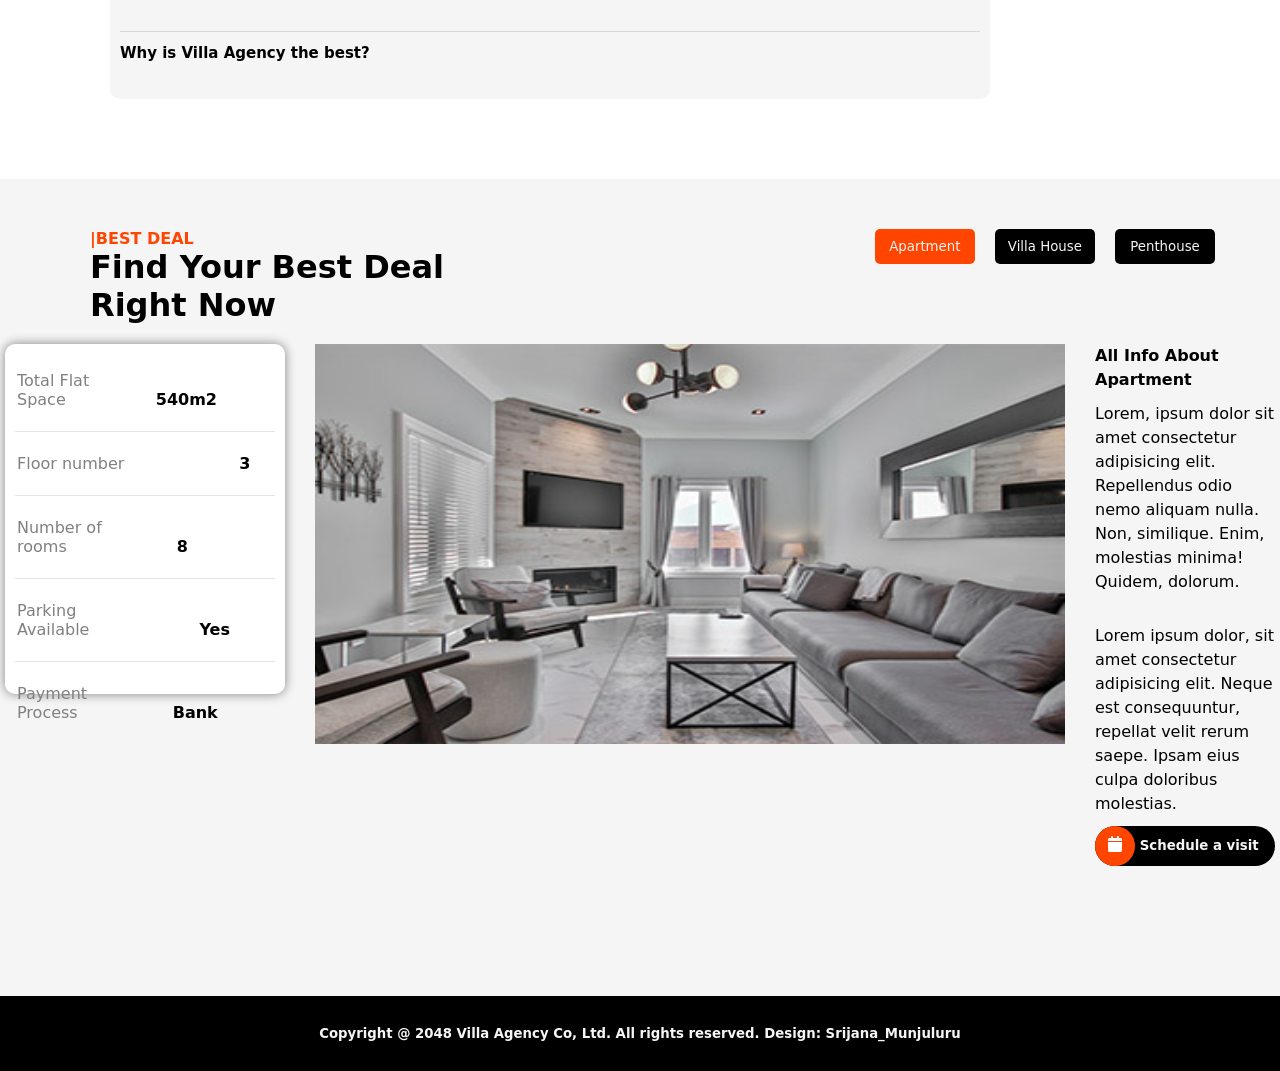
<file: PropertyDetails.html>
<!DOCTYPE html>
<html lang="en">

<head>
    <meta charset="UTF-8">
    <meta name="viewport" content="width=device-width, initial-scale=1.0">
    <title>Document</title>
    <link rel="stylesheet" href="./PropertyDetails.css">
    <link rel="stylesheet" href="https://cdnjs.cloudflare.com/ajax/libs/font-awesome/6.7.2/css/all.min.css"
        integrity="sha512-Evv84Mr4kqVGRNSgIGL/F/aIDqQb7xQ2vcrdIwxfjThSH8CSR7PBEakCr51Ck+w+/U6swU2Im1vVX0SVk9ABhg=="
        crossorigin="anonymous" referrerpolicy="no-referrer" />
</head>

<body>
    <div class="navigate">
        <div class="nav">
            <div class="navbar">
                <p><i class="fa-solid fa-envelope"></i> info@company.com <span
                        style="padding-left: 10px ; padding-right: 10px; color: lightgrey;"> | </span> <i
                        class="fa-regular fa-map"></i> Sunny Isles Beach, FL 33160</p>
            </div>
            <div class="navi">
                <i class="fa-brands fa-facebook-f"></i>
                <i class="fa-brands fa-twitter"></i>
                <i class="fa-brands fa-linkedin"></i>
                <i class="fa-brands fa-instagram"></i>
            </div>
        </div>
        <hr style="width: 1550px; height: 1px; border: none; background-color: rgb(225, 225, 225);">
        <div class="head">
            <div class="header">
                <h1><a href="index.html" style="text-decoration: none; color: black;">VILLA</a></h1>
            </div>
            <div class="anchor">
                <a href="index.html" id="a1">Home</a>
                <a href="properties.html" id="a2">Properties</a>
                <a href="" id="a3">Property Details</a>
                <a href="Contact.html" id="a4">Contact Us</a>
                <button><i class="fa-solid fa-calendar"></i> Schedule a visit</button>
            </div>
        </div>
    </div>
    <div class="hero">
        <p>HOME / SINGLE PROPERTY</p>
        <h1>SINGLE PROPERTY</h1>
    </div>
    <div class="sec1">
        <div class="img">
            <img src="./Assets/property-01.jpg" alt="Property1">
        </div>
        <div class="props">
            <div class="icon">
                <img src="./Assets/info-icon-01.png" alt="icon1">
            </div>
            <div class="content">
                <h2>450 m2</h2>
                <p>Total Flat Space</p>
            </div>
            <hr>
            <div class="icon">
                <img src="./Assets/info-icon-02.png" alt="icon2">
            </div>
            <div class="content">
                <h2>Contract</h2>
                <p>Contract Ready</p>
            </div>
            <hr>
            <div class="icon">
                <img src="./Assets/info-icon-03.png" alt="icon3">
            </div>
            <div class="content">
                <h2>Payment</h2>
                <p>Payment Process</p>
            </div>
            <hr>
            <div class="icon">
                <img src="./Assets/info-icon-04.png" alt="icon4">
            </div>
            <div class="content">
                <h2>Safety</h2>
                <p>24/7 Under Control</p>
            </div>
        </div>
    </div>
    <div class="sec2">
        <button>Apartment</button>
        <h2>24 New Street Miami, OR 24560</h2>
        <hr>
        <p style="margin-bottom: 20px;">Lorem ipsum dolor sit amet, consectetur adipisicing elit. Neque omnis possimus
            magni aliquam ab id excepturi mollitia! Fuga, culpa. Tempore ab odit eos minus repellat saepe velit quaerat!
            Eos hic magnam tempora iste cupiditate ab quaerat molestiae ullam sunt, repellendus ad dignissimos culpa
            quae. Dolores minima ex optio fugit necessitatibus?</p>
        <p>Lorem ipsum dolor sit amet consectetur adipisicing elit. Dolorum in nesciunt nostrum nulla sint quia,
            similique expedita temporibus culpa! Magni obcaecati fuga non! Similique iure velit dignissimos rem enim
            veniam consequatur temporibus voluptate aliquam.</p>
    </div>
    <div class="sec3">
        <div class="accordion">
            <details open name="accordion">
                <summary>Best useful links?</summary>
                <div class="accordion-content">
                    Get the best villa website template in HTML, CSS and Bootstrap
                    for your business. This provides you with the best templates
                    in the world.
                </div>
            </details>
            <hr>
            <details name="accordion">
                <summary>How does this work?</summary>
                <div class="accordion-content">
                    Lorem ipsum dolor sit amet consectetur adipisicing elit. Aut dolorem iure saepe eius perspiciatis
                    quas sunt enim? Est, quas. Accusantium nostrum esse recusandae itaque saepe velit, sed quam quas
                    nobis.
                </div>
            </details>
            <hr>
            <details name="accordion">
                <summary>Why is Villa Agency the best?</summary>
                <div class="accordion-content">
                    Lorem ipsum dolor sit amet, consectetur adipisicing elit. Impedit atque labore architecto culpa ipsa
                    saepe laudantium eum eius sapiente exercitationem vel aspernatur, animi pariatur porro commodi rem
                    voluptatibus.
                </div>
            </details>
        </div>
    </div>
    <div class="sec4">
        <div class="part1">
            <div class="theory">
                <p>|BEST DEAL</p>
                <h1>Find Your Best Deal <br>Right Now</h1>
            </div>
            <div class="buts"><button id="b1">Apartment</button>
                <button>Villa House</button>
                <button>Penthouse</button>
            </div>
        </div>
        <div class="parts">
            <div class="part2">
                <div class="specs">
                    <p><span style="color: grey;">Total Flat Space</span><span
                            style="font-weight: bold; margin-left: 90px;">540m2</span></p>
                    <hr>
                    <p><span style="color: grey;">Floor number</span><span
                            style="font-weight: bold; margin-left: 115px;">3</span></p>
                    <hr>
                    <p><span style="color: grey;">Number of rooms</span><span
                            style="font-weight: bold; margin-left: 110px;">8</span></p>
                    <hr>
                    <p><span style="color: grey;">Parking Available</span><span
                            style="font-weight: bold; margin-left: 110px;">Yes</span></p>
                    <hr>
                    <p><span style="color: grey;">Payment Process</span><span
                            style="font-weight: bold; margin-left: 95px;">Bank</span></p>
                </div>
            </div>
            <div class="specsimg">
                <img src="./Assets/property-05.jpg" alt="Property5">
            </div>
            <div class="part3">
                <h4>All Info About Apartment</h4>
                <p style="margin-bottom: 30px;">Lorem, ipsum dolor sit amet consectetur adipisicing elit. Repellendus
                    odio nemo aliquam nulla.
                    Non,
                    similique. Enim, molestias minima! Quidem, dolorum.</p>
                <p>Lorem ipsum dolor, sit amet consectetur adipisicing elit. Neque est consequuntur, repellat velit
                    rerum saepe. Ipsam eius culpa doloribus molestias.</p>
                <button><i class="fa-solid fa-calendar"></i> Schedule a visit</button>
            </div>

        </div>
    </div>
    <div class="footer">
        <h5>Copyright @ 2048 Villa Agency Co, Ltd. All rights reserved. Design: Srijana_Munjuluru</h6>
    </div>
</body>

</html>
</file>
<file: style.css>
* {
    margin: 0px;
    padding: 0px;
    box-sizing: border-box;
    font-family: system-ui, -apple-system, BlinkMacSystemFont, 'Segoe UI', Roboto, Oxygen, Ubuntu, Cantarell, 'Open Sans', 'Helvetica Neue', sans-serif;
}

.navbar i {
    color: orangered;
}

.navbar p {
    color: gray;
    margin-top: 10px;
}

.navi i {
    color: white;
    background-color: rgb(163, 162, 162);
    border-radius: 50%;
    font-size: 15px;
    margin: 5px;
    height: 28px;
    width: 28px;
    text-align: center;
    padding-top: 7px;
}

.navi i:hover {
    background-color: orangered;
}

.nav {
    display: flex;
    justify-content: space-between;
    margin: 10px 100px;
}

.anchor a {
    text-decoration: none;
    color: black;
    font-weight: bold;
    margin-right: 50px;
}

.anchor a:hover {
    color: orangered;
}

#a1:visited {
    color: orangered;
}

.head {
    display: flex;
    justify-content: space-between;
    margin-top: 20px;
    margin-right: 100px;
    margin-left: 100px;
    padding-bottom: 20px;
}

.anchor button {
    background-color: black;
    color: whitesmoke;
    height: 40px;
    width: 180px;
    border: none;
    border-radius: 25px;
    text-align: left;
    font-weight: bold;
}

.anchor button:hover {
    color: orangered;
}

.anchor i {
    background-color: orangered;
    color: white;
    height: 40px;
    width: 40px;
    border-radius: 50%;
    text-align: center;
    padding-top: 10px;
    font-size: 16px;
}

.navigate {
    position: fixed;
    background-color: white;
    z-index: 999;
}

.hero {
    background-image: url("./Assets/banner-01.jpg");
    height: 560px;
    width: 100%;
    position: relative;
    top: 140px;
    padding-top: 200px;
    padding-left: 200px;
}

.hero p {
    background-color: white;
    height: 30px;
    width: 150px;
    text-align: center;
    font-size: 20px;
    padding-top: 3px;
    margin-bottom: 10px;
}

.hero {
    align-items: center;
}

.hero h1 {
    color: white;
    font-size: 50px;
}

.props hr {
    margin: 30px 10px;
    border: none;
    height: 1px;
    background-color: rgb(229, 228, 228);
}

.props {
    height: 470px;
    width: 380px;
    border: none;
    box-shadow: 0px 0px 9px lightgrey;
    padding: 30px;
    margin-left: 50px;
    border-radius: 10px;
}

.feature {
    display: flex;
    justify-content: center;
    margin-top: 250px;
}

.content {
    padding-left: 70px;
}

.icon img {
    float: left;
}

.content p {
    color: grey;
}

.fcontent p {
    color: orangered;
    font-weight: bold;
    padding-bottom: 20px;
}

.fcontent h2 {
    font-weight: bold;
    padding-bottom: 30px;
}

.fimg img {
    height: 470px;
    width: 400px;
    padding-right: 50px;
}

.ficon img {

    height: 50px;
    width: 100px;
    position: absolute;
    margin-left: 20px;
    margin-top: 20px;
}

.ficon {
    background-color: orangered;
    height: 80px;
    width: 80px;
    border-radius: 50%;
    margin-top: -50px;
    margin-left: -30px;
    position: relative;
}

.accordion {
    width: 500px;
    background-color: whitesmoke;
    padding: 10px;
    border-radius: 10px;
}

.accordion details {
    margin-bottom: 15px;
    background-color: whitesmoke;
}

.accordion summary {
    padding: 12px 0;
    cursor: pointer;
    font-size: 15px;
    font-weight: bold;
    color: black;
    list-style: none;
}

.accordion summary::-webkit-details-marker {
    display: none;
}

.accordion summary::after {
    content: "";
    float: right;
    font-size: 20px;
}

.accordion details[open] summary {
    color: orangered;
}

.accordion details[open] summary::after {
    content: "";
}

.accordion-content {
    padding: 5px 0 15px;
    color: black;
    line-height: 1.7;
}

.accordion hr {
    border: none;
    height: 1px;
    background-color: rgb(232, 232, 232);
}

.section2 {
    background-image: url("./Assets/video-bg.jpg");
    margin-top: 80px;
    height: 500px;
}

.section2 p {
    color: orangered;
    padding-top: 60px;
    text-align: center;
}

.section2 h1 {
    color: whitesmoke;
    font-weight: bold;
    padding-top: 20px;
    text-align: center;
}

.section2 img {
    margin-left: 250px;
    margin-top: 70px;
    width: 1000px;
    border-radius: 10px;
}

.play {
    color: orangered;
    margin-top: -250px;
    text-align: center;
    padding-top: 9px;
}

.play i {
    background-color: whitesmoke;
    height: 30px;
    width: 30px;
    border-radius: 50%;
    padding-top: 8px;
    text-align: center;
}

.iplay {
    background-color: orangered;
    opacity: 0.7;
    height: 50px;
    width: 50px;
    border-radius: 50%;
    position: relative;
    left: 750px;
}

.details {
    height: 100px;
    width: 230px;
    padding: 30px;
    margin: 30px 80px;
    background-color: rgb(249, 230, 223);
    border-radius: 10px;
    margin-top: 250px;
    display: flex;
    position: relative;
}

.details h1 {
    padding-right: 20px;
    color: orangered;
}

.details p {
    color: black;
    font-weight: 600;
}

.circle {
    height: 30px;
    width: 30px;
    background-color: orangered;
    border-radius: 50%;
    position: absolute;
    top: -10px;
    right: -10px;
}

.details span {
    float: left;
}

.features {
    display: flex;
    justify-content: center;
    margin-top: 50px;
}

.section3 {
    background-color: whitesmoke;
    padding: 50px;
    margin-top: 80px;
}

.specs {
    height: 350px;
    width: 280px;
    background-color: white;
    box-shadow: 0px 0px 11px gray;
    border-radius: 10px;
    margin-right: 30px;
    padding-top: 15px;
    padding-bottom: 15px;
}

.specs p {
    padding: 12px;
}

.specs hr {
    margin: 10px;
    border: none;
    height: 1px;
    background-color: rgb(226, 224, 224);
}

.part1 button {
    border: none;
    background-color: black;
    color: whitesmoke;
    margin-right: 15px;
    border-radius: 5px;
    padding: 5px;
    height: 35px;
    width: 100px;
}

#b1 {
    background-color: orangered;
}

.part1 {
    display: flex;
    justify-content: space-between;
}

.theory {
    margin-left: 40px;
}

.theory p {
    color: orangered;
    font-weight: 600;
}

.theory h1 {
    font-weight: bold;
    padding-bottom: 20px;
}

.part3 button {
    background-color: black;
    color: whitesmoke;
    height: 40px;
    width: 180px;
    border: none;
    border-radius: 25px;
    text-align: left;
    font-weight: bold;
    margin-top: 10px;
}

.part3 i {
    background-color: orangered;
    color: white;
    height: 40px;
    width: 40px;
    border-radius: 50%;
    text-align: center;
    padding-top: 10px;
    font-size: 16px;
}

.parts {
    display: flex;
    justify-content: center;
}

.part3 {
    width: 250px;
    line-height: 1.5;
}

.specsimg img {
    width: 750px;
    height: 400px;
    margin-right: 30px;
}

.part3 h4 {
    padding-bottom: 10px;
}

.heading {
    text-align: center;
}

.heading p {
    color: orangered;
    padding-top: 80px;
}

.heading h1 {
    padding-top: 20px;
}

.cards {
    display: flex;
    justify-content: center;
    flex-wrap: wrap;
    margin-top: 30px;
}

.card {
    padding: 20px 17px;
    margin: 15px;
    background-color: whitesmoke;
    height: 520px;
    width: 360px;
    border-radius: 10px;
}

.card hr {
    border: none;
    height: 1px;
    background-color: lightgray;
}

.card img {
    width: 325px;
    height: 250px;
    border-radius: 10px;
    margin-bottom: 10px;
}

.card button {
    background-color: black;
    width: 200px;
    height: 50px;
    color: whitesmoke;
    border: none;
    border-radius: 25px;
    margin-left: 58px;
    font-weight: bold;
}

.card button:hover {
    background-color: orangered;
}

.card p {
    margin: 10px 3px;
}

.card h4 {
    margin: 10px 3px;
}

.section4 {
    margin-bottom: 100px;
}

.contacts {
    background-image: url("./Assets/contact-bg.jpg");
    height: 500px;
    width: 100%;
    margin-top: 50px;
    padding-top: 70px;
}

.contacts p {
    color: orangered;
    width: 220px;
    height: 40px;
    margin-left: 630px;
    text-align: center;
    font-weight: 500;
    font-size: 15px;
}

.contacts h1 {
    color: whitesmoke;
    font-size: 45px;
    text-align: center;
}

.frame iframe {
    margin-left: 00px;
    margin-top: -220px;
    margin-bottom: 30px;
    border-radius: 10px;
    width: 750px;
    height: 400px;
}

.form {
    height: 550px;
    width: 580px;
    border: none;
    box-shadow: 0px 0px 9px lightgrey;
    padding: 20px;
    margin-left: 30px;
    border-radius: 10px;
    margin-top: -220px;
    background-color: white;
    margin-bottom: 80px;
}

.form input {
    background-color: rgb(237, 235, 235);
    color: gray;
    border: none;
    border-radius: 25px;
    width: 550px;
    height: 35px;
    padding: 5px 10px;
    margin: 10px 0px;
}

.form textarea {
    width: 550px;
    height: 90px;
    background-color: rgb(237, 235, 235);
    color: gray;
    border: none;
    border-radius: 25px;
    padding: 10px 10px;
    margin: 10px 0px;
}

.form button {
    background-color: black;
    color: whitesmoke;
    border: none;
    width: 140px;
    height: 35px;
    border-radius: 25px;
}

.form button:hover {
    background-color: orangered;
}

.end {
    display: flex;
    justify-content: center;
    margin-left: 10px;
}

.block img {
    float: left;
    margin-right: 20px;
}

.block {
    height: 100px;
    width: 350px;
    border: none;
    border-radius: 10px;
    box-shadow: 0px 0px 9px lightgrey;
    padding: 20px;
}

#block1 {
    margin-right: 40px;
    margin-top: 10px;
}

.block p {
    color: gray;
}

.blocks {
    display: flex;
    justify-content: center;
    align-items: center;
}

.footer {
    background-color: black;
    color: whitesmoke;
    text-align: center;
    padding-top: 30px;
    padding-bottom: 30px;
    margin-top: 30px;
}

@media screen and (max-width: 1024px) {

    /* Navbar */
    .nav {
        margin: 10px 40px;
    }

    .head {
        margin-left: 40px;
        margin-right: 40px;
    }

    .anchor a {
        margin-right: 20px;
    }

    /* Hero */
    .hero {
        padding-left: 80px;
        height: 500px;
    }

    .hero h1 {
        font-size: 42px;
    }

    /* Features */
    .feature {
        margin-top: 180px;
        align-items: center;
    }

    .props {
        width: 320px;
        margin-left: 20px;
    }

    .content {
        padding-left: 30px;
    }

    .fimg img {
        width: 320px;
        height: 400px;
        padding-right: 20px;
    }

    .accordion {
        width: 400px;
    }

    /* Video Section */
    .section2 img {
        margin-left: 10%;
        width: 80%;
    }

    .iplay {
        left: 0;
        margin: auto;
    }

    .details {
        margin-left: 40px;
    }

    /* Section 3 */
    .specsimg img {
        width: 550px;
        height: 350px;
    }

    .parts {
        align-items: center;
    }

    /* Cards */
    .card {
        width: 300px;
    }

    .card img {
        width: 266px;
    }

    .card button {
        margin-left: 33px;
    }

    /* Contact */
    .contacts p {
        margin-left: auto;
        margin-right: auto;
    }

    .frame iframe {
        width: 500px;
    }

    .form {
        width: 450px;
    }

    .form input,
    .form textarea {
        width: 410px;
    }

    /* Contact blocks */
    .block {
        width: 300px;
    }

}


@media screen and (max-width: 768px) {
    .navigate {
        position: relative;
        width: 100%;
    }

    .nav {
        margin: 10px 20px;
        flex-direction: column;
        align-items: center;
        text-align: center;
    }

    .navbar p {
        margin-bottom: 10px;
    }

    .navi {
        margin-top: 10px;
    }

    .head {
        margin: 15px 20px;
        flex-direction: column;
        align-items: center;
        text-align: center;
    }

    .anchor {
        margin-top: 15px;
    }

    .anchor a {
        display: inline-block;
        margin: 5px 10px;
    }

    .anchor button {
        margin-top: 10px;
    }

    .hero {
        top: 0;
        height: 450px;
        padding: 120px 30px;
        background-position: center;
        background-size: cover;
    }

    .hero p {
        font-size: 16px;
        width: 130px;
    }

    .hero h1 {
        font-size: 38px;
    }

    .feature {
        flex-direction: column;
        margin-top: 60px;
        padding: 20px;
    }

    .props {
        width: 100%;
        max-width: 380px;
        height: auto;
        margin: 0 auto 40px;
    }

    .content {
        padding-left: 0;
        width: 100%;
    }

    .fcontent {
        text-align: center;
    }

    .fimg {
        text-align: center;
    }

    .fimg img {
        width: 90%;
        max-width: 400px;
        height: auto;
        padding-right: 0;
    }

    .ficon {
        margin-left: 0;
        margin-top: -40px;
    }

    .accordion {
        width: 100%;
        max-width: 500px;
        margin: 20px auto;
        text-align: left;
    }

    .section2 {
        height: auto;
        min-height: 500px;
        padding-bottom: 40px;
        background-position: center;
        background-size: cover;
    }

    .section2 p {
        padding-top: 50px;
    }

    .section2 h1 {
        font-size: 28px;
        padding: 20px;
    }

    .section2 img {
        margin: 40px auto;
        display: block;
        width: 90%;
        height: auto;
    }

    .iplay {
        position: relative;
        left: 0;
        margin: -120px auto 0;
    }

    .details {
        margin: 150px auto 20px;
        width: 220px;
    }

    .section3 {
        padding: 30px 20px;
    }

    .parts {
        flex-direction: column;
        align-items: center;
    }

    .specsimg {
        width: 100%;
        text-align: center;
    }

    .specsimg img {
        width: 90%;
        height: auto;
        margin: 0;
    }

    .part3 {
        width: 90%;
        margin-top: 30px;
        text-align: center;
    }

    .part1 {
        flex-wrap: wrap;
        justify-content: center;
        gap: 10px;
    }

    .theory {
        margin-left: 0;
        text-align: center;
    }

    .heading p {
        padding-top: 50px;
    }

    .heading h1 {
        font-size: 30px;
    }

    .cards {
        flex-direction: column;
        align-items: center;
    }

    .card {
        width: 90%;
        max-width: 360px;
        height: auto;
        min-height: 520px;
    }

    .card img {
        width: 100%;
        height: auto;
    }

    .card button {
        display: block;
        margin: 20px auto;
    }

    .contacts {
        height: 400px;
        padding-top: 50px;
        background-position: center;
        background-size: cover;
    }

    .contacts p {
        width: auto;
        margin: 0 auto;
    }

    .contacts h1 {
        font-size: 35px;
    }

    .end {
        flex-direction: column;
        align-items: center;
        margin: 0;
    }

    .frame {
        width: 90%;
    }

    .frame iframe {
        width: 100%;
        height: 300px;
        margin: 0;
    }

    .form {
        width: 90%;
        max-width: 580px;
        height: auto;
        margin: 30px auto 50px;
    }

    .form input,
    .form textarea {
        width: 100%;
    }

    .form textarea {
        height: 100px;
    }

    .blocks {
        flex-direction: column;
        gap: 20px;
    }

    .block {
        width: 90%;
        max-width: 350px;
    }

    #block1 {
        margin: 0;
    }

}

@media screen and (max-width: 480px) {

    .nav {
        margin: 10px;
    }

    .head {
        margin: 10px;
    }

    .anchor a {
        margin: 5px;
        font-size: 14px;
    }

    .anchor button {
        width: 160px;
    }

    .hero {
        height: 400px;
        padding: 100px 20px;
    }

    .hero h1 {
        font-size: 30px;
        line-height: 1.2;
    }

    .feature {
        padding: 15px;
        margin-top: 40px;
    }

    .props {
        padding: 20px;
    }

    .fcontent h2 {
        font-size: 25px;
    }

    .fimg img {
        width: 100%;
    }

    .accordion {
        width: 100%;
        padding: 10px;
    }

    .accordion summary {
        font-size: 14px;
    }

    .section2 h1 {
        font-size: 24px;
    }

    .section2 img {
        width: 95%;
    }

    .details {
        width: 200px;
        padding: 25px;
    }

    .section3 {
        padding: 25px 10px;
    }

    .specsimg img {
        width: 100%;
    }

    .part3 {
        width: 100%;
    }

    .card {
        width: 95%;
        margin: 10px 0;
    }

    .card img {
        width: 100%;
    }

    .contacts h1 {
        font-size: 28px;
    }

    .form {
        width: 95%;
        padding: 15px;
    }

    .form input,
    .form textarea {
        width: 100%;
    }

    .frame {
        width: 95%;
    }

    .frame iframe {
        height: 250px;
    }

    .block {
        width: 95%;
    }

    .footer {
        font-size: 14px;
        padding: 25px 15px;
    }

}
</file>
<file: Contact.css>
* {
    margin: 0px;
    padding: 0px;
    box-sizing: border-box;
    font-family: system-ui, -apple-system, BlinkMacSystemFont, 'Segoe UI', Roboto, Oxygen, Ubuntu, Cantarell, 'Open Sans', 'Helvetica Neue', sans-serif;
}

.navbar i {
    color: orangered;
}

.navbar p {
    color: gray;
    margin-top: 10px;
}

.navi i {
    color: white;
    background-color: rgb(163, 162, 162);
    border-radius: 50%;
    font-size: 15px;
    margin: 5px;
    height: 28px;
    width: 28px;
    text-align: center;
    padding-top: 7px;
}

.navi i:hover {
    background-color: orangered;
}

.nav {
    display: flex;
    justify-content: space-between;
    margin: 10px 100px;
}

.anchor a {
    text-decoration: none;
    color: black;
    font-weight: bold;
    margin-right: 50px;
}

.anchor a:hover {
    color: orangered;
}

#a4:visited {
    color: orangered;
}

.head {
    display: flex;
    justify-content: space-between;
    margin-top: 20px;
    margin-right: 100px;
    margin-left: 100px;
    padding-bottom: 20px;
}

.anchor button {
    background-color: black;
    color: whitesmoke;
    height: 40px;
    width: 160px;
    border: none;
    border-radius: 25px;
    text-align: left;
    font-weight: bold;
}

.anchor button:hover {
    color: orangered;
}

.anchor i {
    background-color: orangered;
    color: white;
    height: 40px;
    width: 40px;
    border-radius: 50%;
    text-align: center;
    padding-top: 10px;
    font-size: 16px;
}

.navigate {
    position: fixed;
    background-color: white;
    z-index: 999;
}

.hero {
    background-image: url("./Assets/page-heading-bg.jpg");
    height: 350px;
    width: 100%;
    position: relative;
    top: 140px;
    padding-top: 130px;
}

.hero p {
    background-color: whitesmoke;
    width: 220px;
    height: 40px;
    margin-left: 650px;
    margin-bottom: 20px;
    text-align: center;
    padding-top: 10px;
    font-weight: 500;
    font-size: 15px;
}

.hero h1 {
    color: whitesmoke;
    margin-left: 620px;
    font-size: 45px;

}

.sec1 {
    width: 720px;
    margin-top: 220px;
    margin-left: 70px;

}

#p1 {
    color: orangered;
    font-size: 15px;
    margin-bottom: 20px;
}

#p2 {
    font-size: 15px;
    margin-top: 20px;
    line-height: 1.8;
}

.sec1 h1 {
    font-size: 40px;
}

.form {
    height: 550px;
    width: 600px;
    border: none;
    box-shadow: 0px 0px 9px lightgrey;
    padding: 20px;
    margin: 30px;
    border-radius: 10px;
    margin-top: 220px;
}

.form input {
    background-color: rgb(237, 235, 235);
    color: gray;
    border: none;
    border-radius: 25px;
    width: 550px;
    height: 35px;
    padding: 5px 10px;
    margin: 10px 0px;
}

.form textarea {
    width: 550px;
    height: 90px;
    background-color: rgb(237, 235, 235);
    color: gray;
    border: none;
    border-radius: 25px;
    padding: 5px 10px;
    margin: 10px 0px;

}

.form button {
    background-color: black;
    color: whitesmoke;
    border: none;
    width: 140px;
    height: 35px;
    border-radius: 25px;
}

.form button:hover {
    background-color: orangered;
}

.card img {
    float: left;
    margin-right: 20px;
}

.card {
    height: 100px;
    width: 320px;
    border: none;
    border-radius: 10px;
    box-shadow: 0px 0px 9px lightgrey;
    margin: 30px 0px;
    padding: 20px 20px;
}

.card p {
    color: gray;
}

.section {
    display: flex;
    justify-content: center;
}

.frame iframe {
    margin-left: 100px;
    margin-top: 30px;
    margin-bottom: 80px;
    border-radius: 10px;
}

.footer {
    background-color: black;
    color: whitesmoke;
    text-align: center;
    padding-top: 30px;
    padding-bottom: 30px;
}

@media screen and (max-width: 1024px) {

    .nav {
        margin: 10px 40px;
    }

    .head {
        margin-left: 40px;
        margin-right: 40px;
    }

    .anchor a {
        margin-right: 20px;
    }

    .hero {
        top: 0;
        height: 300px;
        padding-top: 100px;
    }

    .hero p {
        margin-left: auto;
        margin-right: auto;
    }

    .hero h1 {
        margin-left: 0;
        text-align: center;
        font-size: 40px;
    }

    .sec1 {
        width: 90%;
        margin: 100px auto 0;
    }

    .sec1 h1 {
        font-size: 35px;
    }

    .form {
        width: 450px;
        height: auto;
        margin: 100px auto 30px;
    }

    .form input,
    .form textarea {
        width: 100%;
    }

    .card {
        width: 280px;
    }

    .frame iframe {
        width: 450px;
        height: 350px;
        margin-left: 30px;
    }

}

@media screen and (max-width: 768px) {

    .navigate {
        position: relative;
        width: 100%;
    }

    .nav {
        margin: 10px 20px;
        flex-direction: column;
        align-items: center;
        text-align: center;
    }

    .navbar p {
        margin-bottom: 10px;
    }

    .navi {
        margin-top: 10px;
    }

    .head {
        margin: 10px 20px;
        flex-direction: column;
        align-items: center;
        text-align: center;
    }

    .anchor {
        margin-top: 10px;
    }

    .anchor a {
        display: inline-block;
        margin: 5px 10px;
    }

    .anchor button {
        margin-top: 10px;
    }

    .hero {
        top: 0;
        height: 300px;
        padding: 90px 20px 0;
        background-position: center;
        background-size: cover;
    }

    .hero p {
        width: 200px;
        height: 38px;
        margin: 0 auto 20px;
        padding-top: 9px;
    }

    .hero h1 {
        margin: 0;
        text-align: center;
        font-size: 35px;
    }

    .section {
        flex-direction: column;
        align-items: center;
    }

    .sec1 {
        width: 90%;
        margin: 60px auto 20px;
        text-align: left;
    }

    .sec1 h1 {
        font-size: 30px;
    }

    #p1 {
        font-size: 14px;
    }

    #p2 {
        font-size: 14px;
        line-height: 1.7;
    }

    .form {
        width: 90%;
        height: auto;
        margin: 30px auto;
        padding: 20px;
    }

    .form input,
    .form textarea {
        width: 100%;
    }

    .form input {
        height: 40px;
    }

    .form textarea {
        height: 100px;
    }

    .card {
        width: 90%;
        max-width: 350px;
        margin: 15px auto;
    }

    .frame {
        width: 90%;
        margin: 20px auto 50px;
    }

    .frame iframe {
        width: 100%;
        height: 300px;
        margin: 0;
    }

    .footer {
        font-size: 14px;
        padding: 25px 15px;
    }

}

@media screen and (max-width: 480px) {

    .nav {
        margin: 10px;
    }

    .head {
        margin: 10px;
    }

    .anchor a {
        font-size: 14px;
        margin: 5px;
    }

    .anchor button {
        width: 150px;
    }

    .hero {
        height: 270px;
        padding-top: 80px;
    }

    .hero p {
        width: 180px;
        height: 35px;
        font-size: 14px;
        padding-top: 8px;
    }

    .hero h1 {
        font-size: 30px;
    }

    .sec1 {
        width: 92%;
        margin-top: 50px;
    }

    .sec1 h1 {
        font-size: 26px;
    }

    #p1 {
        font-size: 13px;
    }

    #p2 {
        font-size: 13px;
        line-height: 1.6;
    }

    .form {
        width: 92%;
        padding: 15px;
        margin-top: 20px;
    }

    .form input,
    .form textarea {
        width: 100%;
    }

    .form input {
        height: 38px;
    }

    .form textarea {
        height: 90px;
    }

    .form button {
        width: 130px;
    }

    .card {
        width: 92%;
        height: auto;
        min-height: 100px;
        padding: 20px 15px;
    }

    .frame {
        width: 92%;
    }

    .frame iframe {
        width: 100%;
        height: 250px;
    }

    .footer {
        font-size: 13px;
        padding: 20px 10px;
    }

}
</file>
<file: properties.css>
* {
    margin: 0px;
    padding: 0px;
    box-sizing: border-box;
    font-family: system-ui, -apple-system, BlinkMacSystemFont, 'Segoe UI', Roboto, Oxygen, Ubuntu, Cantarell, 'Open Sans', 'Helvetica Neue', sans-serif;
}

.navbar i {
    color: orangered;
}

.navbar p {
    color: gray;
    margin-top: 10px;

}

.navi i {
    color: white;
    background-color: rgb(163, 162, 162);
    border-radius: 50%;
    font-size: 15px;
    margin: 5px;
    height: 28px;
    width: 28px;
    text-align: center;
    padding-top: 7px;
}

.navi i:hover {
    background-color: orangered;
}

.nav {
    display: flex;
    justify-content: space-between;
    margin: 10px 100px;
}

.anchor a {
    text-decoration: none;
    color: black;
    font-weight: bold;
    margin-right: 50px;
}

.anchor a:hover {
    color: orangered;
}

#a2:visited {
    color: orangered;
}

.head {
    display: flex;
    justify-content: space-between;
    margin-top: 20px;
    margin-right: 100px;
    margin-left: 100px;
    padding-bottom: 20px;
}

.anchor button {
    background-color: black;
    color: whitesmoke;
    height: 40px;
    width: 160px;
    border: none;
    border-radius: 25px;
    text-align: left;
    font-weight: bold;
}

.anchor button:hover {
    color: orangered;
}

.anchor i {
    background-color: orangered;
    color: white;
    height: 40px;
    width: 40px;
    border-radius: 50%;
    text-align: center;
    padding-top: 10px;
    font-size: 16px;
}

.navigate {
    position: fixed;
    background-color: white;
    z-index: 999;
}

.hero {
    background-image: url("./Assets/page-heading-bg.jpg");
    height: 350px;
    width: 100%;
    position: relative;
    top: 140px;
    padding-top: 130px;
}

.hero p {
    background-color: whitesmoke;
    width: 180px;
    height: 40px;
    margin-left: 690px;
    margin-bottom: 20px;
    text-align: center;
    padding-top: 10px;
    font-weight: 500;
    font-size: 15px;
}

.hero h1 {
    color: whitesmoke;
    margin-left: 660px;
    font-size: 45px;
}

.buttons {
    margin-left: 480px;
}

.buttons button {
    background-color: black;
    color: whitesmoke;
    margin-top: 200px;
    border: none;
    width: 120px;
    height: 30px;
    margin-right: 20px;
    border-radius: 3px;
    margin-bottom: 20px;
}

.buttons button:hover {
    color: orangered;
}

#button1 {
    background-color: orangered;
}

.cards {
    display: flex;
    justify-content: center;
    flex-wrap: wrap;
}

.card {
    padding: 20px 17px;
    margin: 15px;
    background-color: whitesmoke;
    height: 500px;
    width: 360px;
    border-radius: 10px;
}

.card hr {
    border: none;
    height: 1px;
    background-color: rgb(229, 228, 228);
}

.card img {
    width: 325px;
    height: 250px;
    border-radius: 10px;
    margin-bottom: 10px;
}

.card button {
    background-color: black;
    width: 200px;
    height: 40px;
    color: whitesmoke;
    border: none;
    border-radius: 25px;
    margin-left: 58px;
    font-weight: bold;
}

.card button:hover {
    background-color: orangered;
}

.card p {
    margin: 10px 3px;
}

.card h4 {
    margin: 10px 3px;
}

.nums {
    display: flex;
    justify-content: center;
    margin: 40px;
}

.num {
    background-color: black;
    border-radius: 50%;
    height: 35px;
    width: 35px;
    margin: 10px;
    padding-top: 5px;
    color: whitesmoke;
    font-size: 18px;
    text-align: center;
}

#num2 {
    background-color: orangered;
}

.num:hover {
    background-color: orangered;
}

.footer {
    background-color: black;
    color: whitesmoke;
    text-align: center;
    padding-top: 30px;
    padding-bottom: 30px;
}

@media screen and (max-width: 1024px) {

    .nav {
        margin: 10px 40px;
    }

    .head {
        margin-left: 40px;
        margin-right: 40px;
    }

    .anchor a {
        margin-right: 20px;
    }

    .hero {
        top: 0;
        height: 320px;
        padding-top: 110px;
        background-position: center;
        background-size: cover;
    }

    .hero p {
        margin-left: auto;
        margin-right: auto;
    }

    .hero h1 {
        margin-left: 0;
        text-align: center;
        font-size: 40px;
    }

    .buttons {
        margin-left: 0;
        text-align: center;
    }

    .buttons button {
        margin-top: 170px;
    }

    .cards {
        padding: 0 20px;
    }

    .card {
        width: 320px;
        height: auto;
        min-height: 480px;
    }

    .card img {
        width: 286px;
        height: 230px;
    }

    .card button {
        display: block;
        margin: 20px auto;
    }

    .nums {
        margin: 30px;
    }

}

@media screen and (max-width: 768px) {

    .navigate {
        position: relative;
        width: 100%;
    }

    .nav {
        margin: 10px 20px;
        flex-direction: column;
        align-items: center;
        text-align: center;
    }

    .navbar p {
        margin-bottom: 10px;
    }

    .navi {
        margin-top: 10px;
    }

    .head {
        margin: 10px 20px;
        flex-direction: column;
        align-items: center;
        text-align: center;
    }

    .anchor {
        margin-top: 10px;
    }

    .anchor a {
        display: inline-block;
        margin: 5px 10px;
    }

    .anchor button {
        margin-top: 10px;
    }

    .hero {
        top: 0;
        height: 300px;
        padding: 90px 20px 0;
        background-position: center;
        background-size: cover;
    }

    .hero p {
        width: 180px;
        height: 38px;
        margin: 0 auto 15px;
        padding-top: 9px;
        font-size: 14px;
    }

    .hero h1 {
        margin: 0;
        text-align: center;
        font-size: 35px;
    }

    .buttons {
        margin-left: 0;
        text-align: center;
    }

    .buttons button {
        margin-top: 120px;
        margin-right: 8px;
        width: 110px;
    }

    .cards {
        padding: 0 15px;
    }

    .card {
        width: 45%;
        height: auto;
        min-height: 470px;
        margin: 10px;
    }

    .card img {
        width: 100%;
        height: auto;
        max-height: 230px;
        object-fit: cover;
    }

    .card button {
        width: 180px;
        margin: 20px auto;
        display: block;
    }

    .nums {
        margin: 30px 10px;
    }

    .num {
        margin: 6px;
    }

    .footer {
        font-size: 14px;
        padding: 25px 15px;
    }

}

@media screen and (max-width: 480px) {

    .nav {
        margin: 10px;
    }

    .head {
        margin: 10px;
    }

    .anchor a {
        font-size: 14px;
        margin: 5px;
    }

    .anchor button {
        width: 150px;
    }

    .hero {
        height: 270px;
        padding-top: 75px;
    }

    .hero p {
        width: 160px;
        height: 35px;
        font-size: 13px;
        padding-top: 8px;
    }

    .hero h1 {
        font-size: 30px;
    }

    .buttons {
        width: 100%;
        padding: 0 10px;
    }

    .buttons button {
        margin-top: 100px;
        margin-right: 5px;
        width: 95px;
        height: 32px;
        font-size: 13px;
    }

    .cards {
        flex-direction: column;
        align-items: center;
        padding: 0 10px;
    }

    .card {
        width: 95%;
        max-width: 360px;
        min-height: 0;
        height: auto;
        margin: 10px 0;
        padding: 15px;
    }

    .card img {
        width: 100%;
        height: auto;
        max-height: none;
        object-fit: cover;
    }

    .card button {
        width: 180px;
        height: 40px;
        margin: 20px auto 5px;
    }

    .nums {
        margin: 25px 5px;
    }

    .num {
        height: 32px;
        width: 32px;
        font-size: 16px;
        margin: 4px;
        padding-top: 5px;
    }

    .footer {
        font-size: 13px;
        padding: 20px 10px;
    }

}

@media screen and (max-width: 360px) {

    /* Navigation */
    .anchor a {
        font-size: 12px;
        margin: 4px;
    }

    .anchor button {
        width: 140px;
    }

    .hero {
        height: 250px;
        padding-top: 65px;
    }

    .hero p {
        width: 145px;
        height: 32px;
        font-size: 12px;
        padding-top: 7px;
    }

    .hero h1 {
        font-size: 26px;
    }

    .buttons {
        padding: 0 5px;
    }

    .buttons button {
        width: 80px;
        font-size: 11px;
        margin-right: 2px;
    }

    .card {
        width: 96%;
        padding: 12px;
    }

    .card h4 {
        font-size: 15px;
    }

    .card p {
        font-size: 13px;
    }

    .card button {
        width: 160px;
    }

    .num {
        height: 30px;
        width: 30px;
        font-size: 14px;
        margin: 3px;
    }

}
</file>
<file: PropertyDetails.css>
* {
    margin: 0px;
    padding: 0px;
    box-sizing: border-box;
    font-family: system-ui, -apple-system, BlinkMacSystemFont, 'Segoe UI', Roboto, Oxygen, Ubuntu, Cantarell, 'Open Sans', 'Helvetica Neue', sans-serif;
}

.navbar i {
    color: orangered;
}

.navbar p {
    color: gray;
    margin-top: 10px;
}

.navi i {
    color: white;
    background-color: rgb(163, 162, 162);
    border-radius: 50%;
    font-size: 15px;
    margin: 5px;
    height: 28px;
    width: 28px;
    text-align: center;
    padding-top: 7px;
}

.navi i:hover {
    background-color: orangered;
}

.nav {
    display: flex;
    justify-content: space-between;
    margin: 10px 100px;
}

.anchor a {
    text-decoration: none;
    color: black;
    font-weight: bold;
    margin-right: 50px;
}

.anchor a:hover {
    color: orangered;
}

#a3:visited {
    color: orangered;
}

.head {
    display: flex;
    justify-content: space-between;
    margin-top: 20px;
    margin-right: 100px;
    margin-left: 100px;
    padding-bottom: 20px;
}

.anchor button {
    background-color: black;
    color: whitesmoke;
    height: 40px;
    width: 160px;
    border: none;
    border-radius: 25px;
    text-align: left;
    font-weight: bold;
}

.anchor button:hover {
    color: orangered;
}

.anchor i {
    background-color: orangered;
    color: white;
    height: 40px;
    width: 40px;
    border-radius: 50%;
    text-align: center;
    padding-top: 10px;
    font-size: 16px;
}

.navigate {
    position: fixed;
    background-color: white;
    z-index: 999;
}

.hero {
    background-image: url("./Assets/page-heading-bg.jpg");
    height: 350px;
    width: 100%;
    position: relative;
    top: 140px;
    padding-top: 130px;
}

.hero p {
    background-color: whitesmoke;
    width: 220px;
    height: 40px;
    margin-left: 690px;
    margin-bottom: 20px;
    text-align: center;
    padding-top: 10px;
    font-size: 15px;
}

.hero h1 {
    color: whitesmoke;
    margin-left: 620px;
    font-size: 45px;
}

.img img {
    margin-top: 250px;
    height: 460px;
    width: 880px;
    margin-left: 30px;
}

.props {
    height: 460px;
    width: 370px;
    border: none;
    box-shadow: 0px 0px 9px lightgrey;
    padding: 30px;
    margin-left: 80px;
    border-radius: 10px;
    margin-top: 250px;
}

.props hr {
    border: none;
    height: 1px;
    background-color: rgb(229, 228, 228);
}

.sec1 {
    display: flex;
    justify-content: center;
}

.props hr {
    background-color: whitesmoke;
    color: whitesmoke;
    margin: 30px 10px;
}

.content {
    padding-left: 70px;
}

.icon img {
    float: left;
}

.content p {
    color: grey;
}

.sec2 {
    width: 880px;
    margin-left: 110px;
    margin-top: 40px;
}

.sec2 button {
    background-color: bisque;
    border: none;
    height: 25px;
    width: 90px;
    border-radius: 3px;
    padding: 3px;
    margin-bottom: 10px;
    font-weight: 500;
}

.sec2 hr {
    margin-bottom: 30px;
    margin-top: 30px;
}

.accordion {
    width: 880px;
    background-color: whitesmoke;
    padding: 10px;
    border-radius: 10px;
    margin-left: 110px;
    margin-top: 50px;
}

.accordion details {
    margin-bottom: 15px;
    background-color: whitesmoke;
}

.accordion summary {
    padding: 12px 0;
    cursor: pointer;
    font-size: 15px;
    font-weight: bold;
    color: black;
    list-style: none;
}

.accordion summary::-webkit-details-marker {
    display: none;
}

.accordion summary::after {
    content: "";
    float: right;
    font-size: 20px;
}

.accordion details[open] summary {
    color: orangered;
}

.accordion details[open] summary::after {
    content: "";
}

.accordion-content {
    padding: 5px 0 15px;
    color: black;
    line-height: 1.7;
}

.accordion hr {
    border: none;
    height: 1px;
    background-color: rgb(216, 216, 216);
}

.sec4 {
    background-color: whitesmoke;
    padding: 50px;
    margin-top: 80px;
}

.specs {
    height: 350px;
    width: 280px;
    background-color: white;
    box-shadow: 0px 0px 11px gray;
    border-radius: 10px;
    margin-right: 30px;
    padding-top: 15px;
    padding-bottom: 15px;
}

.specs hr {
    border: none;
    height: 1px;
    background-color: rgb(229, 228, 228);
}

.specs p {
    padding: 12px;
}

.specs hr {
    margin: 10px;
}

.part1 button {
    border: none;
    background-color: black;
    color: whitesmoke;
    margin-right: 15px;
    border-radius: 5px;
    padding: 5px;
    height: 35px;
    width: 100px;
}

#b1 {
    background-color: orangered;
}

.part1 {
    display: flex;
    justify-content: space-between;
}

.theory {
    margin-left: 40px;
}

.theory p {
    color: orangered;
    font-weight: 600;
}

.theory h1 {
    font-weight: bold;
    padding-bottom: 20px;
}

.part3 button {
    background-color: black;
    color: whitesmoke;
    height: 40px;
    width: 180px;
    border: none;
    border-radius: 25px;
    text-align: left;
    font-weight: bold;
    margin-top: 10px;
}

.part3 i {
    background-color: orangered;
    color: white;
    height: 40px;
    width: 40px;
    border-radius: 50%;
    text-align: center;
    padding-top: 10px;
    font-size: 16px;
}

.parts {
    display: flex;
    justify-content: center;
}

.part3 {
    width: 250px;
    line-height: 1.5;
    padding-bottom: 80px;
}

.specsimg img {
    width: 750px;
    height: 400px;
    margin-right: 30px;
}

.part3 h4 {
    padding-bottom: 10px;
}

.footer {
    background-color: black;
    color: whitesmoke;
    text-align: center;
    padding-top: 30px;
    padding-bottom: 30px;
}

@media screen and (max-width: 1024px) {

    .nav {
        margin: 10px 40px;
    }

    .head {
        margin-left: 40px;
        margin-right: 40px;
    }

    .anchor a {
        margin-right: 20px;
    }

    .hero {
        top: 0;
        height: 320px;
        padding-top: 100px;
        background-position: center;
        background-size: cover;
    }

    .hero p {
        margin-left: auto;
        margin-right: auto;
    }

    .hero h1 {
        margin-left: 0;
        text-align: center;
        font-size: 40px;
    }

    .sec1 {
        align-items: center;
        padding: 0 30px;
    }

    .img {
        width: 60%;
    }

    .img img {
        width: 100%;
        height: auto;
        margin-left: 0;
        margin-top: 150px;
    }

    .props {
        width: 35%;
        height: auto;
        margin-left: 30px;
        margin-top: 150px;
    }

    .sec2 {
        width: 85%;
        margin-left: auto;
        margin-right: auto;
    }

    .accordion {
        width: 85%;
        margin-left: auto;
        margin-right: auto;
    }

    .sec4 {
        padding: 40px 25px;
    }

    .parts {
        align-items: center;
    }

    .specsimg {
        width: 60%;
    }

    .specsimg img {
        width: 100%;
        height: auto;
        margin-right: 0;
    }

    .part3 {
        width: 30%;
        margin-left: 20px;
    }

}

@media screen and (max-width: 768px) {

    .navigate {
        position: relative;
        width: 100%;
    }

    .nav {
        margin: 10px 20px;
        flex-direction: column;
        align-items: center;
        text-align: center;
    }

    .navbar p {
        margin-bottom: 10px;
    }

    .navi {
        margin-top: 10px;
    }

    .head {
        margin: 10px 20px;
        flex-direction: column;
        align-items: center;
        text-align: center;
    }

    .anchor {
        margin-top: 10px;
    }

    .anchor a {
        display: inline-block;
        margin: 5px 10px;
    }

    .anchor button {
        margin-top: 10px;
    }

    .hero {
        top: 0;
        height: 300px;
        padding: 90px 20px 0;
        background-position: center;
        background-size: cover;
    }

    .hero p {
        width: 200px;
        height: 38px;
        margin: 0 auto 15px;
        padding-top: 9px;
        font-size: 14px;
    }

    .hero h1 {
        margin: 0;
        text-align: center;
        font-size: 35px;
    }

    .sec1 {
        flex-direction: column;
        padding: 0 20px;
    }

    .img {
        width: 100%;
    }

    .img img {
        width: 100%;
        height: auto;
        margin: 60px 0 0;
    }

    .props {
        width: 90%;
        max-width: 400px;
        height: auto;
        margin: 30px auto 0;
    }

    .sec2 {
        width: 90%;
        margin: 50px auto 0;
    }

    .accordion {
        width: 90%;
        margin: 40px auto 0;
    }

    .accordion summary {
        font-size: 14px;
    }

    .accordion-content {
        font-size: 14px;
    }

    .sec4 {
        padding: 40px 20px;
    }

    .parts {
        flex-direction: column;
        align-items: center;
    }

    .specs {
        width: 90%;
        max-width: 350px;
        margin: 0 auto 30px;
    }

    .specsimg {
        width: 100%;
        text-align: center;
    }

    .specsimg img {
        width: 90%;
        height: auto;
        margin: 0;
    }

    .theory {
        margin-left: 0;
        text-align: center;
    }

    .part1 {
        justify-content: center;
        flex-wrap: wrap;
        gap: 10px;
    }

    .part3 {
        width: 90%;
        max-width: 400px;
        text-align: center;
        margin-top: 30px;
        padding-bottom: 30px;
    }

    .footer {
        font-size: 14px;
        padding: 25px 15px;
    }

}

@media screen and (max-width: 480px) {

    .nav {
        margin: 10px;
    }

    .head {
        margin: 10px;
    }

    .anchor a {
        font-size: 14px;
        margin: 5px;
    }

    .anchor button {
        width: 150px;
    }

    .hero {
        height: 270px;
        padding-top: 75px;
    }

    .hero p {
        width: 180px;
        height: 35px;
        font-size: 13px;
        padding-top: 8px;
    }

    .hero h1 {
        font-size: 30px;
    }

    .sec1 {
        padding: 0 10px;
    }

    .img img {
        width: 100%;
        margin-top: 40px;
    }

    .props {
        width: 95%;
        padding: 20px;
        margin-top: 25px;
    }

    .content {
        padding-left: 30px;
    }

    .sec2 {
        width: 92%;
        margin-top: 40px;
    }

    .sec2 hr {
        margin: 20px 0;
    }

    .accordion {
        width: 92%;
        padding: 10px;
        margin-top: 30px;
    }

    .accordion summary {
        font-size: 13px;
    }

    .accordion-content {
        font-size: 13px;
        line-height: 1.6;
    }

    .sec4 {
        padding: 30px 10px;
        margin-top: 50px;
    }

    .specs {
        width: 95%;
    }

    .specsimg img {
        width: 100%;
    }

    .theory h1 {
        font-size: 25px;
    }

    .part3 {
        width: 95%;
    }

    .part3 button {
        width: 180px;
    }

    .footer {
        font-size: 13px;
        padding: 20px 10px;
    }

}

@media screen and (max-width: 360px) {

    .anchor a {
        font-size: 12px;
        margin: 4px;
    }

    .anchor button {
        width: 140px;
    }

    .hero {
        height: 250px;
        padding-top: 65px;
    }

    .hero p {
        width: 160px;
        height: 32px;
        font-size: 12px;
        padding-top: 7px;
    }

    .hero h1 {
        font-size: 26px;
    }

    .props {
        width: 98%;
        padding: 15px;
    }

    .content {
        padding-left: 20px;
    }

    .accordion {
        width: 96%;
    }

    .accordion summary {
        font-size: 12px;
    }

    .accordion-content {
        font-size: 12px;
    }

    .sec4 {
        padding: 25px 5px;
    }

    .specs {
        width: 98%;
    }

    .part1 button {
        width: 85px;
        margin-right: 5px;
    }

    .part3 button {
        width: 160px;
    }

    .footer {
        font-size: 12px;
    }

}
</file>
